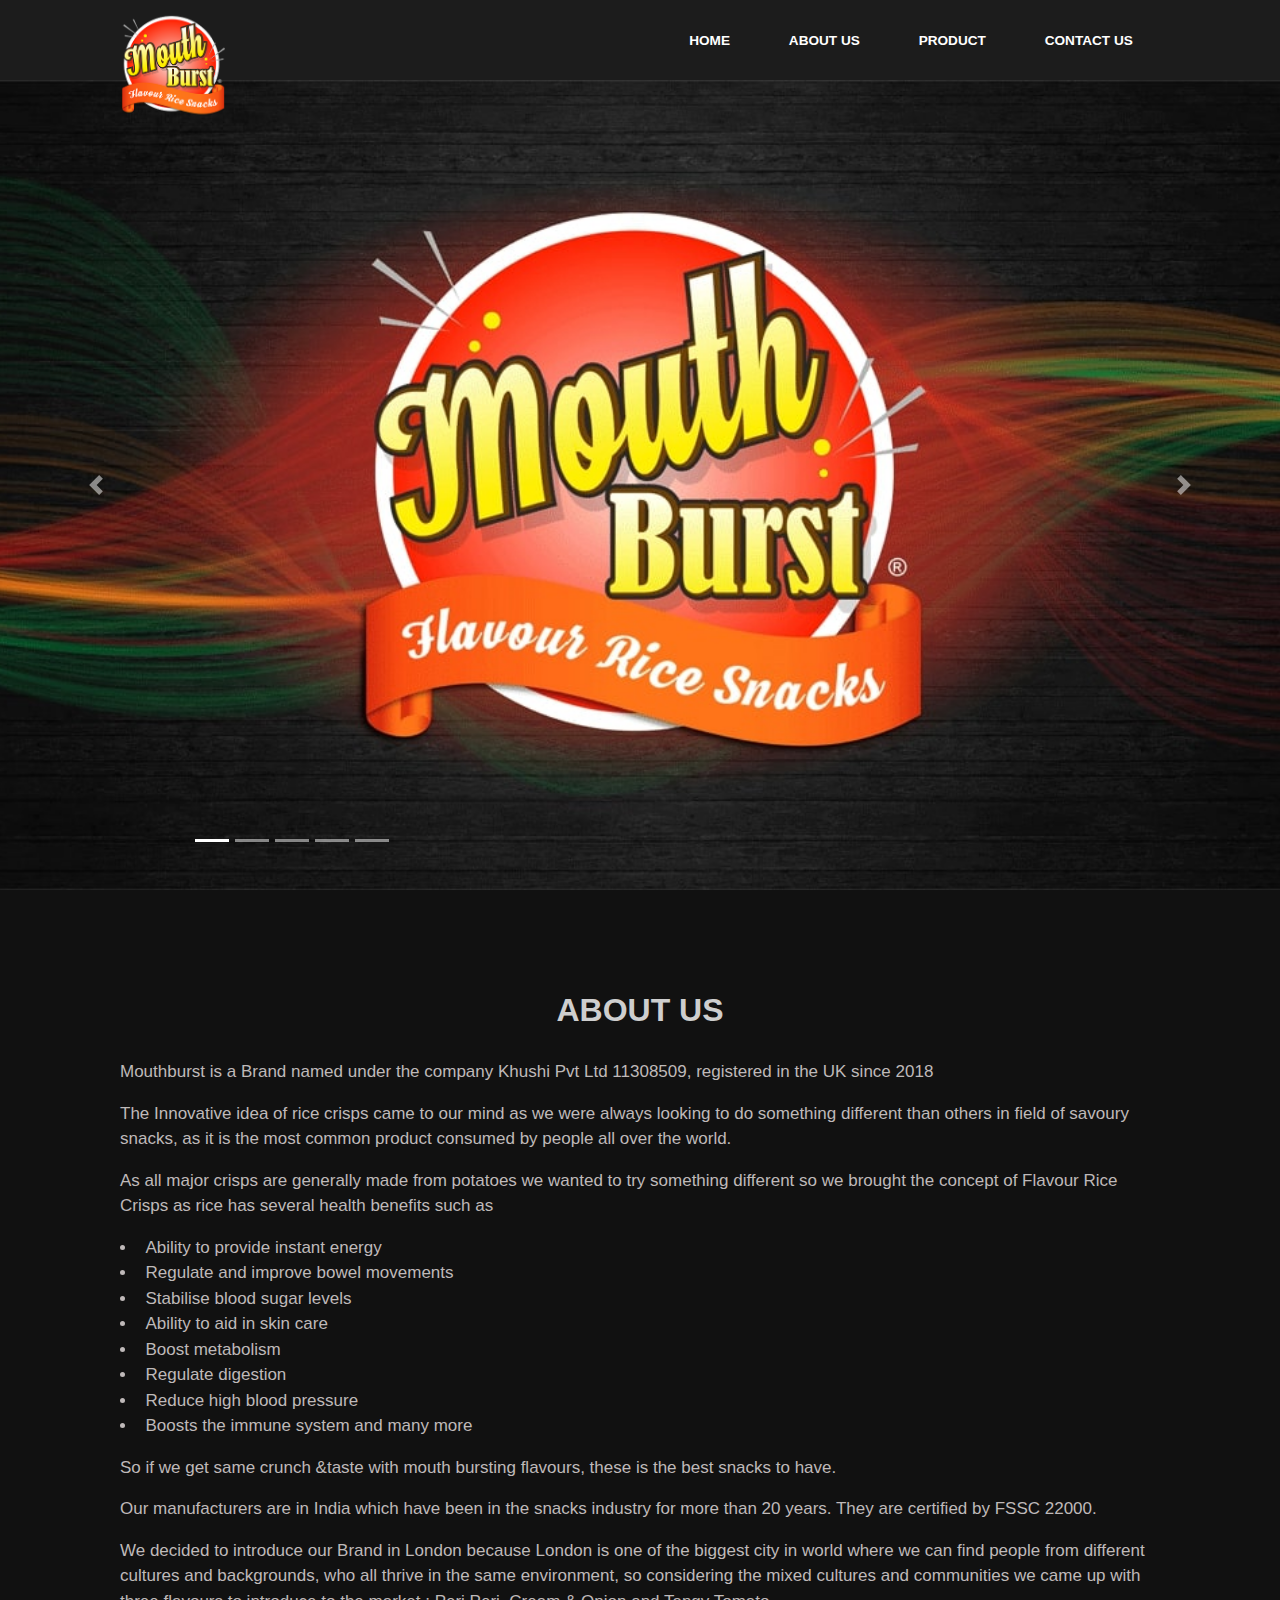
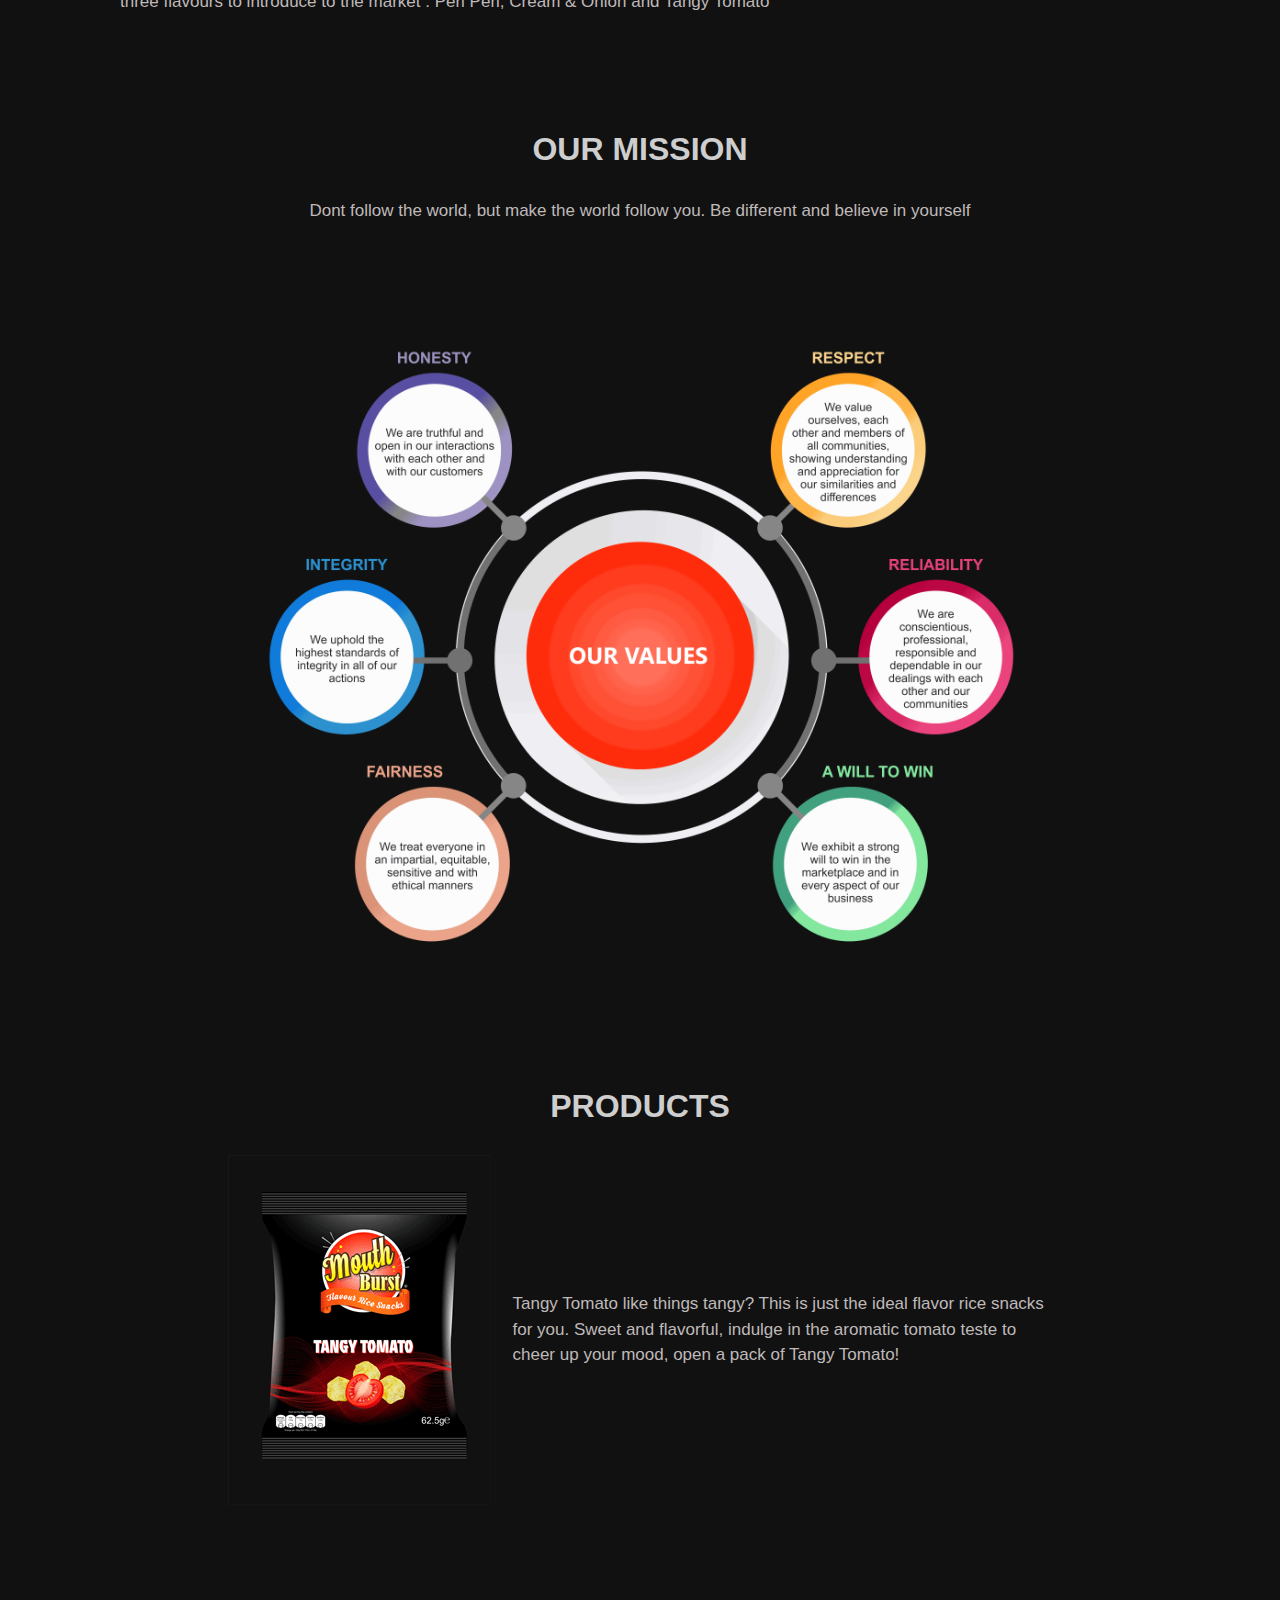
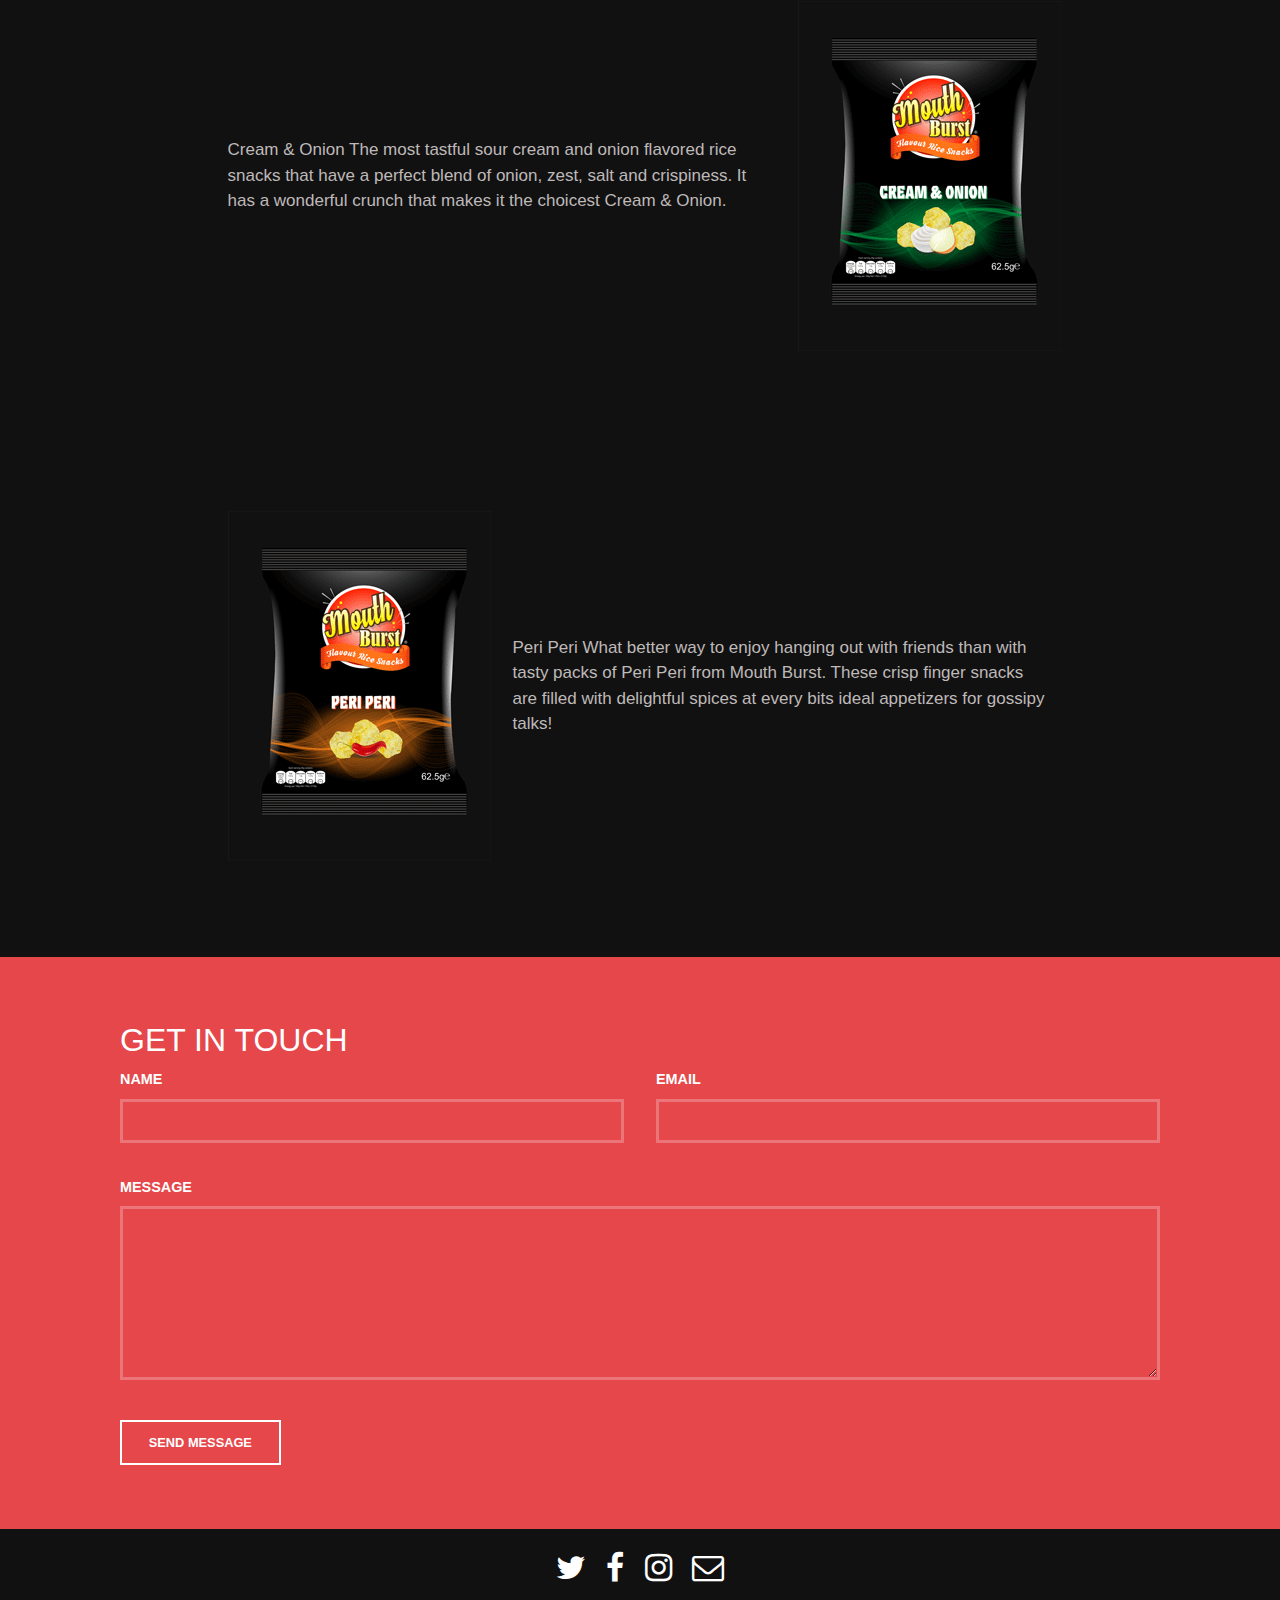
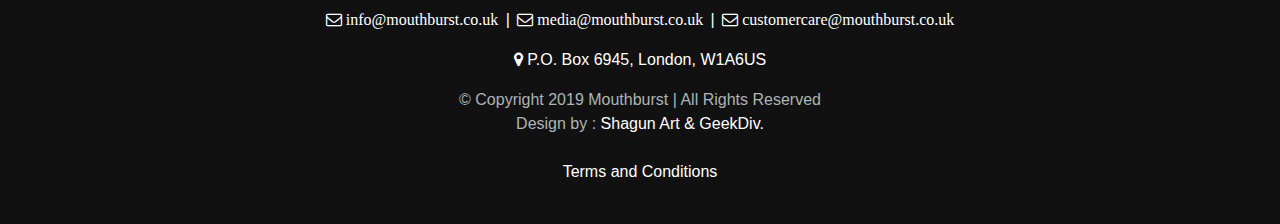
<file: index.html>
<!DOCTYPE HTML>
<!--
	@Author : Divyesh Kanzariya
	@Design By : GeekDiv
	Released for free under the Creative Commons Attribution 3.0 license
-->
<html>

<head>
	<title>Mouth Burst</title>
	<meta charset="utf-8" />
	<meta name="viewport" content="width=device-width, initial-scale=1, user-scalable=no" />
	<link rel="stylesheet" href="assets/css/main.css" />
	<link rel="stylesheet" href="https://stackpath.bootstrapcdn.com/bootstrap/4.3.1/css/bootstrap.min.css" />
	<link rel="apple-touch-icon" sizes="57x57" href="images/favicon/apple-icon-57x57.png">
	<link rel="apple-touch-icon" sizes="60x60" href="images/favicon/apple-icon-60x60.png">
	<link rel="apple-touch-icon" sizes="72x72" href="images/favicon/apple-icon-72x72.png">
	<link rel="apple-touch-icon" sizes="76x76" href="images/favicon/apple-icon-76x76.png">
	<link rel="apple-touch-icon" sizes="114x114" href="images/favicon/apple-icon-114x114.png">
	<link rel="apple-touch-icon" sizes="120x120" href="images/favicon/apple-icon-120x120.png">
	<link rel="apple-touch-icon" sizes="144x144" href="images/favicon/apple-icon-144x144.png">
	<link rel="apple-touch-icon" sizes="152x152" href="images/favicon/apple-icon-152x152.png">
	<link rel="apple-touch-icon" sizes="180x180" href="images/favicon/apple-icon-180x180.png">
	<link rel="icon" type="image/png" sizes="192x192" href="images/favicon/android-icon-192x192.png">
	<link rel="icon" type="image/png" sizes="32x32" href="images/favicon/favicon-32x32.png">
	<link rel="icon" type="image/png" sizes="96x96" href="images/favicon/favicon-96x96.png">
	<link rel="icon" type="image/png" sizes="16x16" href="images/favicon/favicon-16x16.png">
	<link rel="manifest" href="images/favicon/manifest.json">
	<meta name="msapplication-TileColor" content="#ffffff">
	<meta name="msapplication-TileImage" content="images/favicon/ms-icon-144x144.png">
	<meta name="theme-color" content="#ffffff">
	<meta name="Description"
		content="Mouthburst is a Brand named under the company Khushi Pvt Ltd, registered in the UK since 2018. The Innovative idea of rice crisps came to our mind as we were always looking to do something different than others in the field of savoury snacks, as it is the most common product consumed by people all over the world.">
	<meta name="Keywords" content="Mouthburst, Tangy Tomato,rice snacks,Peri Peri, Mouth Burst">
	<meta name="robot" content="index,follow">
	<meta name="language" content="Engilsh">
	<meta name="revisit-after" content="1 days">
	<script type="application/ld+json">
		{
			"@context": "http://schema.org",
			"@type": "FoodEstablishment",
			"name": "Mouthburst",
			"address": {
				"@type": "PostalAddress",
				"streetAddress": "P.O. Box 6945",
				"addressLocality": "London",
				"addressRegion": "London",
				"postalCode": "W1A6US"
			},
			"image": "http://mouthburst.co.uk/images/logo.png",
			"email": "info@mouthburst.co.uk",
			"url": "http://mouthburst.co.uk/",
			"geo": {
				"@type": "GeoCoordinates",
				"latitude": "51.517266",
				"longitude": "-0.139462"
			},
			"priceRange":"$"
		
		}
		</script>


</head>

<body>

	<!-- Header -->
	<header id="header">
		<div class="inner">

			<div class="logos">
				<img src="images/logo.png" alt="" />
			</div>

			<nav id="nav">
				<a href="./">Home</a>
				<a href="#aboutUs">About Us</a>
				<a href="#product">Product</a>
				<a href="#contact-us" class="dasktop-menu">Contact Us</a>
				<a href="#contactUs" class="mobile-menu">Contact Us</a>
			</nav>
		</div>
	</header>
	<a href="#menu" class="navPanelToggle"><span class="fa fa-bars"></span></a>

	<!-- Banner -->
	<div id="carouselExampleIndicators" class="carousel slide d-none d-md-block d-lg-block" data-ride="carousel">
		<ol class="carousel-indicators bg">
			<li data-target="#carouselExampleIndicators" data-slide-to="0" class="active"></li>
			<li data-target="#carouselExampleIndicators" data-slide-to="1"></li>
			<li data-target="#carouselExampleIndicators" data-slide-to="2"></li>
			<li data-target="#carouselExampleIndicators" data-slide-to="3"></li>
			<li data-target="#carouselExampleIndicators" data-slide-to="4"></li>
		</ol>
		<div class="carousel-inner" role="listbox">
			<!-- Slide One - Set the background image for this slide in the line below -->
			<div class="carousel-item slider-img-1 active">
				<div class="carousel-caption d-none d-md-block">
					<!-- <h2 class="display-4">First Slide</h2>
						 <p class="lead">This is a description for the first slide.</p> -->
				</div>
			</div>

			<!-- Slide Two - Set the background image for this slide in the line below -->
			<div class="carousel-item slider-img-2">
				<div class="carousel-caption d-none d-md-block">
					<!-- <h2 class="display-4">Second Slide</h2>
						 <p class="lead">This is a description for the second slide.</p> -->
				</div>
			</div>
			<!-- Slide Three - Set the background image for this slide in the line below -->
			<div class="carousel-item slider-img-3">
				<div class="carousel-caption d-none d-md-block">
					<!-- <h2 class="display-4">Third Slide</h2>
						 <p class="lead">This is a description for the third slide.</p> -->
				</div>
			</div>
			<!-- Slide Four - Set the background image for this slide in the line below -->
			<div class="carousel-item slider-img-4">
				<div class="carousel-caption d-none d-md-block">
					<!-- <h2 class="display-4">Third Slide</h2>
						   <p class="lead">This is a description for the third slide.</p> -->
				</div>
			</div>
			<!-- Slide Five - Set the background image for this slide in the line below -->
			<div class="carousel-item slider-img-5">
				<div class="carousel-caption d-none d-md-block">
					<!-- <h2 class="display-4">Third Slide</h2>
						   <p class="lead">This is a description for the third slide.</p> -->
				</div>
			</div>
		</div>
		<a class="carousel-control-prev" href="#carouselExampleIndicators" role="button" data-slide="prev">
			<span class="carousel-control-prev-icon" aria-hidden="true"></span>
			<span class="sr-only">Previous</span>
		</a>
		<a class="carousel-control-next" href="#carouselExampleIndicators" role="button" data-slide="next">
			<span class="carousel-control-next-icon" aria-hidden="true"></span>
			<span class="sr-only">Next</span>
		</a>
	</div>

	<div id="carouselExampleIndicatorsM" class="carousel slide d-block d-sm-none" data-ride="carousel">
		<ol class="carousel-indicators bg">
			<li data-target="#carouselExampleIndicatorsM" data-slide-to="0" class="active"></li>
			<li data-target="#carouselExampleIndicatorsM" data-slide-to="1"></li>
			<li data-target="#carouselExampleIndicatorsM" data-slide-to="2"></li>
			<li data-target="#carouselExampleIndicatorsM" data-slide-to="3"></li>
			<li data-target="#carouselExampleIndicatorsM" data-slide-to="4"></li>
		</ol>
		<div class="carousel-inner" role="listbox">
			<div class="carousel-item slider-img-m-1 active">
				<div class="carousel-caption d-none d-md-block">
				</div>
			</div>

			<div class="carousel-item slider-img-m-2">
				<div class="carousel-caption d-none d-md-block">
				</div>
			</div>
			<div class="carousel-item slider-img-m-3">
				<div class="carousel-caption d-none d-md-block">
				</div>
			</div>
			<div class="carousel-item slider-img-m-4">
				<div class="carousel-caption d-none d-md-block">
				</div>
			</div>
			<div class="carousel-item slider-img-m-5">
				<div class="carousel-caption d-none d-md-block">
				</div>
			</div>
		</div>
		<a class="carousel-control-prev" href="#carouselExampleIndicatorsM" role="button" data-slide="prev">
			<span class="carousel-control-prev-icon" aria-hidden="true"></span>
			<span class="sr-only">Previous</span>
		</a>
		<a class="carousel-control-next" href="#carouselExampleIndicatorsM" role="button" data-slide="next">
			<span class="carousel-control-next-icon" aria-hidden="true"></span>
			<span class="sr-only">Next</span>
		</a>
	</div>

	<section id="aboutUs">
		<div class="inner about pad50">
			<header>
				<div class="text-center product-lbl bot-pad">ABOUT US</div>
			</header>
			<p>Mouthburst is a Brand named under the company Khushi Pvt Ltd 11308509, registered in the UK since 2018
			</p>

			<p>The Innovative idea of rice crisps came to our mind as we were always looking to do something different
				than others in field of savoury snacks, as it is the most common product consumed by people all over the
				world.</p>

			<p>As all major crisps are generally made from potatoes we wanted to try something different so we brought
				the concept of Flavour Rice Crisps as rice has several health benefits such as </p>

			<ul class="aboutus">
				<li>Ability to provide instant energy</li>
				<li>Regulate and improve bowel movements</li>
				<li>Stabilise blood sugar levels</li>
				<li>Ability to aid in skin care</li>
				<li>Boost metabolism </li>
				<li>Regulate digestion </li>
				<li>Reduce high blood pressure</li>
				<li>Boosts the immune system and many more</li>
			</ul>

			<p>So if we get same crunch &taste with mouth bursting flavours, these is the best snacks to have.</p>
			<p>Our manufacturers are in India which have been in the snacks industry for more than 20 years. They are
				certified by FSSC 22000.</p>
			<p>We decided to introduce our Brand in London because London is one of the biggest city in world where we
				can find people from different cultures and backgrounds, who all thrive in the same environment, so
				considering the mixed cultures and communities we came up with three flavours to introduce to the market
				: Peri Peri, Cream & Onion and Tangy Tomato</p>


		</div>

		<div class="inner about pad50 pad-top20">
			<header>
				<div class="text-center product-lbl bot-pad top-pad">OUR MISSION</div>
			</header>
			<p class="text-center">Dont follow the world, but make the world follow you. Be different and believe in
				yourself </p>
		</div>

		<div class="inner about img-width-50">
			<div class="text-center">
				<img class="img-fluid" src="images/our-values.png" alt="" />
			</div>

		</div>


		<div id="product"> </div>
	</section>



	<!-- Three -->
	<section id="three">
		<div class="text-center product-lbl bot-pad">PRODUCTS</div>
		<div class="inner d-block d-sm-none">

			<article>
				<div class="content">
					<!-- <span class="icon fa-laptop"></span>
							<header>
								<h3>Tempus Feugiat</h3>
							</header>
							<p>Morbi interdum mollis sapien. Sed ac risus. Phasellus lacinia, magna lorem ullamcorper laoreet, lectus arcu.</p>
							<ul class="actions">
								<li><a href="#" class="button alt">Learn More</a></li>
							</ul> -->

					<div class="product-item text-center">
						<img src="images/mb1.png" alt="" />
					</div>
					<div class="text-center co product-name">Tangy Tomato</div>
					<p class="pad15 text-center">
						Tangy Tomato like things tangy? This is just the ideal flavor
						rice snacks for you. Sweet and flavorful, indulge in the aromatic
						tomato teste! To cheer up your mood, open a pack of Tangy Tomato!
					</p>
				</div>
			</article>
			<article>
				<div class="content">
					<div class="product-item text-center">
						<img src="images/mb2.png" alt="" />
					</div>
					<div class="text-center co product-name">Cream & Onion</div>
					<p class="pad15 text-center">
						Cream & Onion The most tastful sour cream and onion flavored rice
						snacks that have a perfect blend of onion, zest, salt and
						crispiness. It has a wonderful crunch that makes it the choicest
						Cream & Onion.
					</p>
				</div>
			</article>
			<article>
				<div class="content">
					<div class="product-item text-center">
						<img src="images/mb3.png" alt="" />
					</div>
					<div class="text-center co product-name">Peri Peri</div>
				</div>

				<p class="pad15 text-center">
					<div id="contactUs">
						Peri Peri What better way to enjoy hanging out with friends than
						with tasty packs of Peri Peri from Mouth Burst. These crisp finger
						snacks are filled with delightful spices at every bits, ideal
						appetizers for gossipy talks!
					</div>
				</p>

			</article>
		</div>

		<div>

			<!-- One -->
			<section id="one" class="pd-sec">
				<div class="container">
					<div class="row justify-content-md-center">
						<div class="col-3">
							<div class="product-item text-center">
								<img src="images/mb1.png" alt="" />
							</div>
						</div>
						<div class="col-9 col-md-6 col-sm-6 align-self-center pd-text">
							Tangy Tomato like things tangy? This is just the ideal flavor rice
							snacks for you. Sweet and flavorful, indulge in the aromatic tomato
							teste to cheer up your mood, open a pack of Tangy Tomato!
						</div>
					</div>
				</div>
			</section>

			<section id="secProduct" class="pd-sec">
				<div class="container">
					<div class="row justify-content-md-center">
						<div class="col-9 col-md-6 col-sm-6 align-self-center pd-text">
							Cream & Onion The most tastful sour cream and onion flavored rice
							snacks that have a perfect blend of onion, zest, salt and
							crispiness. It has a wonderful crunch that makes it the choicest
							Cream & Onion.
						</div>
						<div class="col-3">
							<div class="product-item text-center">
								<img src="images/mb2.png" alt="" />
							</div>
						</div>
					</div>
				</div>
			</section>

			<section id="thirdProduct" class="pd-sec">
				<div class="container">
					<div class="row justify-content-md-center">
						<div class="col-3">
							<div class="product-item text-center">
								<img src="images/mb3.png" alt="" />
							</div>
						</div>
						<div class="col-9 col-md-6 col-sm-6 align-self-center pd-text">
							Peri Peri What better way to enjoy hanging out with friends than
							with tasty packs of Peri Peri from Mouth Burst. These crisp finger
							snacks are filled with delightful spices at every bits ideal
							appetizers for gossipy talks!
						</div>
					</div>
				</div>
				<div id="contact-us"></div>

			</section>
		</div>





	</section>

	<!-- Footer -->
	<section id="footer">
		<div class="inner">
			<header>
				<h2>Get in Touch</h2>
			</header>
			<form method="post" action="https://formspree.io/info@mouthburst.co.uk">
				<div class="field half first">
					<label for="name">Name</label>
					<input type="text" name="name" id="name" />
				</div>
				<div class="field half">
					<label for="email">Email</label>
					<input type="text" name="email" id="email" />
				</div>
				<div class="field">
					<label for="message">Message</label>
					<textarea name="message" id="message" rows="6"></textarea>
				</div>
				<ul class="actions">
					<li><input type="submit" value="Send Message" class="alt" /></li>
				</ul>
			</form>
			<!-- <div class="copyright">
						&copy; GeekDiv Design by : <a href="">GeekDiv</a>. Images by <a href="">Shagun Art</a>
					</div> -->
		</div>
	</section>

	<footer id="footer-item" class="text-center">
		<div class="container">
			<ul class="icons">
				<li class="mrg-top"><a class="icon fa-twitter icon-color-white"
						href="https://twitter.com/mouthburst"><span class="label">Twitter</span></a></li>
				<li class="mrg-top"><a class="icon fa-facebook icon-color-white"
						href="https://www.facebook.com/mouthburst.co.uk/"><span class="label">Facebook</span></a></li>
				<li class="mrg-top"><a class="icon fa-instagram icon-color-white"
						href="https://www.instagram.com/mouthburst.co.uk/"><span class="label">Instagram</span></a></li>
				<li class="mrg-top"><a class="icon fa-envelope-o icon-color-white"
						href="mailto:info@ mouthburst.co.uk"><span class="label">Email</span></a></li>
			</ul>
		</div>

		<p>
			<a href="mailto:info@mouthburst.co.uk" class="icon-color-white">
				<i class="fa fa-envelope-o"> info@mouthburst.co.uk</i>
			</a>
			<span class="pad-top-bot">|</span>
			<a href="mailto:media@mouthburst.co.uk" class="icon-color-white">
				<i class="fa fa-envelope-o"> media@mouthburst.co.uk</i>
			</a>
			<span class="pad-top-bot">|</span>
			<a href="mailto:customercare@mouthburst.co.uk" class="icon-color-white">
				<i class="fa fa-envelope-o"> customercare@mouthburst.co.uk</i>
			</a>

			<div class="text-center">
				<a class="icon-color-white ">
					<i class="fa fa-map-marker"></i> P.O. Box 6945, London, W1A6US
				</a>
			</div>


		</p>

		<p>
			<span class="copyright">
				&copy; Copyright 2019 Mouthburst | All Rights Reserved
				<span class=" d-none d-md-block d-lg-block">
					Design by :
					<a href="mailto:nakum.4m@gmail.com" class="icon-color-white">
						Shagun Art & GeekDiv.
					</a>
				</span>
				<br />
				<a class="icon-color-white" href="./term-and-condition">
					Terms and Conditions
				</a>

			</span>
			<div class="hideDiv">
				&copy;
			</div>
	</footer>


	<!-- Scripts -->
	<script src="assets/js/jquery.min.js"></script>
	<script src="https://stackpath.bootstrapcdn.com/bootstrap/4.3.1/js/bootstrap.bundle.min.js"></script>
	<script src="assets/js/skel.min.js"></script>
	<script src="assets/js/util.js"></script>
	<script src="assets/js/main.js"></script>

</body>

</html>
</file>
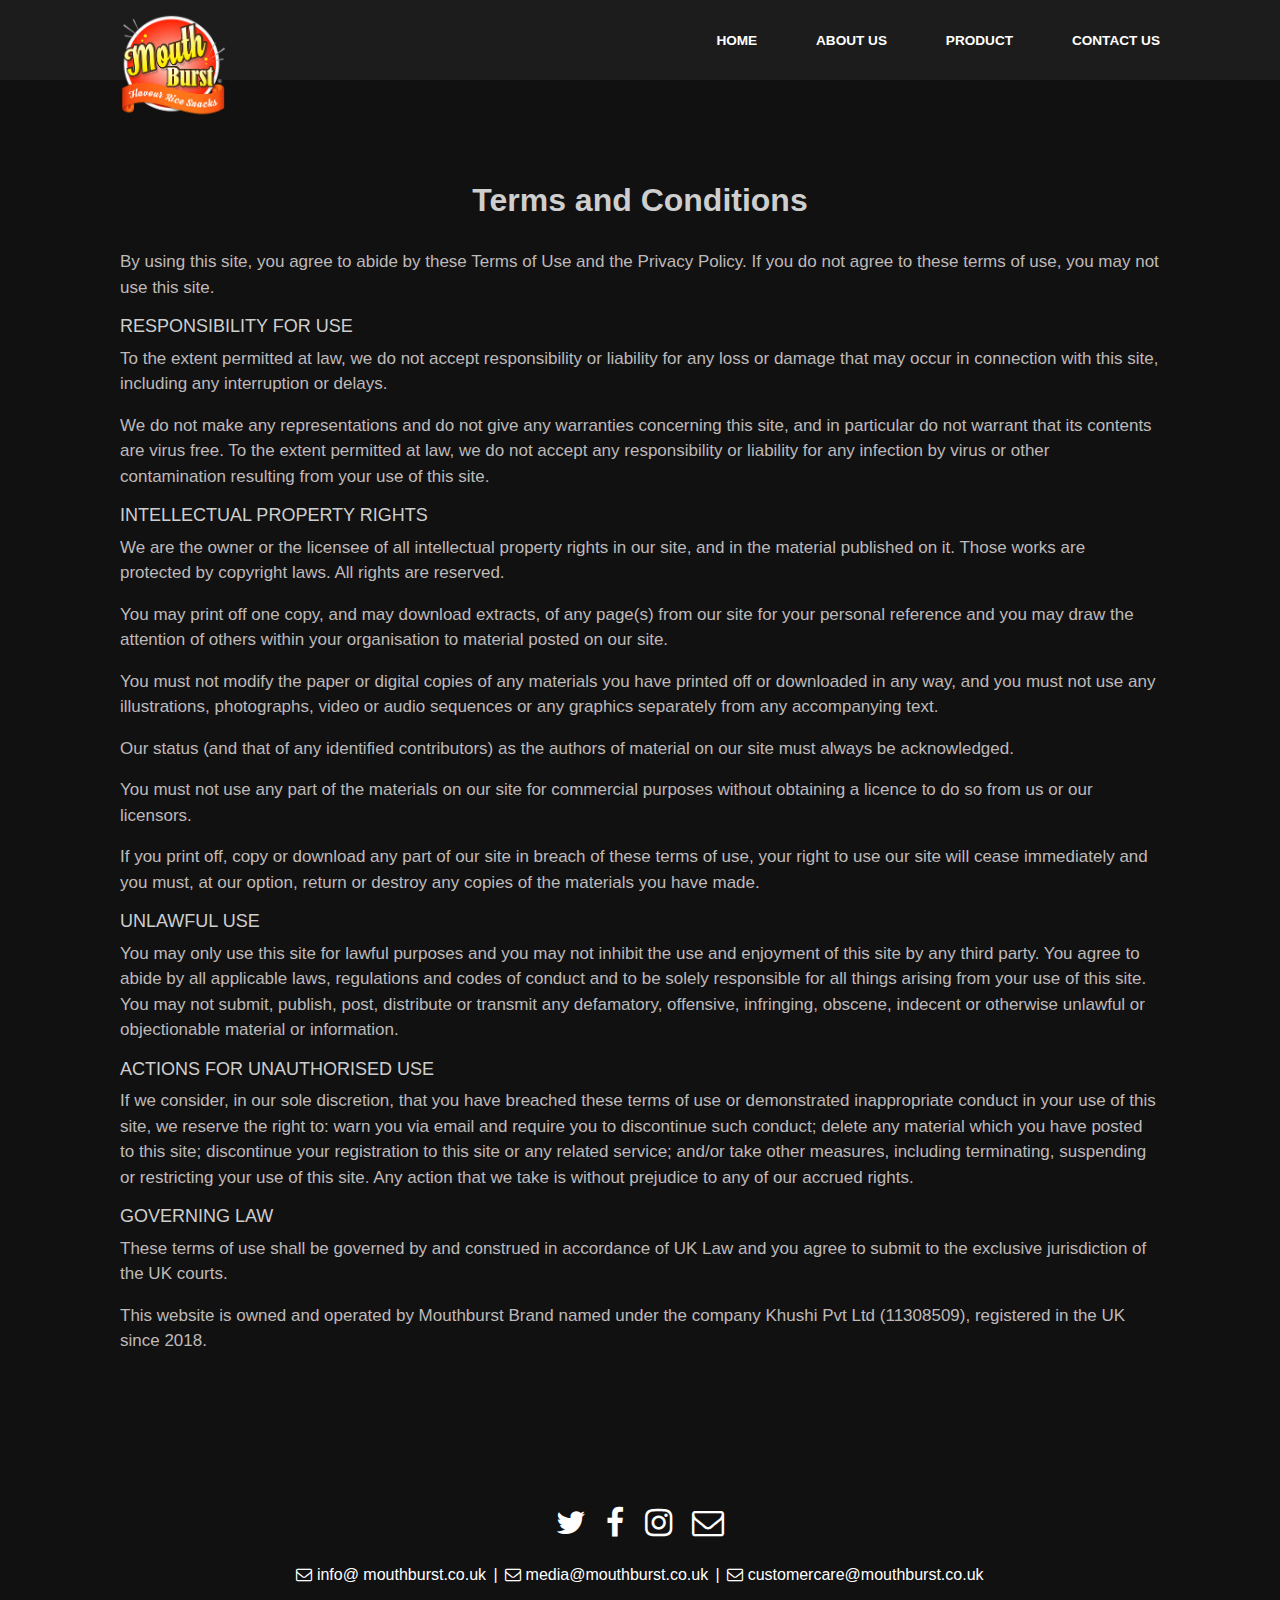
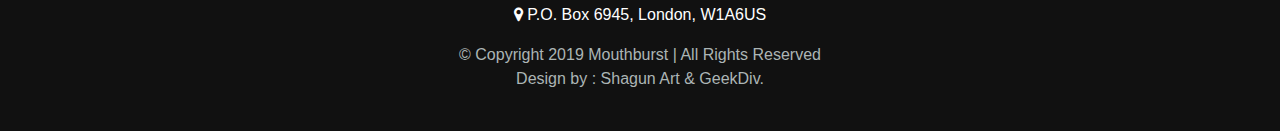
<file: term-and-condition/index.html>
<!DOCTYPE HTML>
<!--
	@Author : Divyesh Kanzariya
	@Design By : GeekDiv
	Released for free under the Creative Commons Attribution 3.0 license
-->
<html>

<head>
	<title>Mouth Burst</title>
	<meta charset="utf-8" />
	<meta name="viewport" content="width=device-width, initial-scale=1, user-scalable=no" />
	<link rel="stylesheet" href="../assets/css/main.css" />
	<link rel="stylesheet" href="https://stackpath.bootstrapcdn.com/bootstrap/4.3.1/css/bootstrap.min.css" />

</head>

<body>

	<!-- Header -->
	<header id="header">
		<div class="inner">

			<div class="logos">
				<img src="../images/logo.png" alt="" />
			</div>

			<nav id="nav">
				<a href="../">Home</a>
				<a href="../#aboutUs">About Us</a>
				<a href="../#product">Product</a>
				<a href="../#contactUs">Contact Us</a>
			</nav>
		</div>
	</header>
	<a href="#menu" class="navPanelToggle"><span class="fa fa-bars"></span></a>



	<section id="aboutUs">
		<div class="inner about pad50">
			<header>
				<div class="text-center product-lbl bot-pad">Terms and Conditions</div>
			</header>

			<p>By using this site, you agree to abide by these Terms of Use and the Privacy Policy. If you do not agree
				to these terms of use, you may not use this site.</p>

			<h4>RESPONSIBILITY FOR USE</h4>

			<p>To the extent permitted at law, we do not accept responsibility or liability for any loss or damage that
				may
				occur in connection with this site, including any interruption or delays.</p>

			<p>We do not make any representations and do not give any warranties concerning this site, and in particular
				do
				not warrant that its contents are virus free. To the extent permitted at law, we do not accept any
				responsibility or liability for any infection by virus or other contamination resulting from your use of
				this site.</p>



			<h4>INTELLECTUAL PROPERTY RIGHTS</h4>

			<p>We are the owner or the licensee of all intellectual property rights in our site, and in the material
				published on it. Those works are protected by copyright laws. All rights are reserved.</p>

			<p>You may print off one copy, and may download extracts, of any page(s) from our site for your personal
				reference and you may draw the attention of others within your organisation to material posted on our
				site.</p>

			<p>You must not modify the paper or digital copies of any materials you have printed off or downloaded in
				any
				way, and you must not use any illustrations, photographs, video or audio sequences or any graphics
				separately from any accompanying text.</p>

			<p>Our status (and that of any identified contributors) as the authors of material on our site must always
				be
				acknowledged.</p>

			<p>You must not use any part of the materials on our site for commercial purposes without obtaining a
				licence
				to do so from us or our licensors.</p>

			<p>If you print off, copy or download any part of our site in breach of these terms of use, your right to
				use
				our site will cease immediately and you must, at our option, return or destroy any copies of the
				materials
				you have made.</p>



			<h4>UNLAWFUL USE</h4>

			<p>You may only use this site for lawful purposes and you may not inhibit the use and enjoyment of this site
				by
				any third party. You agree to abide by all applicable laws, regulations and codes of conduct and to be
				solely responsible for all things arising from your use of this site. You may not submit, publish, post,
				distribute or transmit any defamatory, offensive, infringing, obscene, indecent or otherwise unlawful or
				objectionable material or information.</p>



			<h4>ACTIONS FOR UNAUTHORISED USE</h4>

			<p>If we consider, in our sole discretion, that you have breached these terms of use or demonstrated
				inappropriate conduct in your use of this site, we reserve the right to: warn you via email and require
				you
				to discontinue such conduct; delete any material which you have posted to this site; discontinue your
				registration to this site or any related service; and/or take other measures, including terminating,
				suspending or restricting your use of this site. Any action that we take is without prejudice to any of
				our
				accrued rights.</p>



			<h4>GOVERNING LAW</h4>

			<p>These terms of use shall be governed by and construed in accordance of UK Law and you agree to submit to
				the
				exclusive jurisdiction of the UK courts.</p>

			<p>This website is owned and operated by Mouthburst Brand named under the company Khushi Pvt Ltd (11308509),
				registered in the UK since 2018.</p>
		</div>
	</section>

	<footer id="footer-item" class="text-center">
		<div class="container">
			<ul class="icons">
				<li class="mrg-top"><a class="icon fa-twitter icon-color-white"
						href="https://twitter.com/mouthburst"><span class="label">Twitter</span></a></li>
				<li class="mrg-top"><a class="icon fa-facebook icon-color-white"
						href="https://www.facebook.com/mouthburst.co.uk/"><span class="label">Facebook</span></a></li>
				<li class="mrg-top"><a class="icon fa-instagram icon-color-white"
						href="https://www.instagram.com/mouthburst.co.uk/"><span class="label">Instagram</span></a></li>
				<li class="mrg-top"><a class="icon fa-envelope-o icon-color-white"
						href="mailto:info@ mouthburst.co.uk"><span class="label">Email</span></a></li>
			</ul>
		</div>

		<p>
			<a href="mailto:info@ mouthburst.co.uk" class="icon-color-white">
				<i class="fa fa-envelope-o"></i> info@ mouthburst.co.uk
			</a>
			<span class="pad-top-bot">|</span>
			<a href="mailto:media@mouthburst.co.uk" class="icon-color-white">
				<i class="fa fa-envelope-o"></i> media@mouthburst.co.uk
			</a>
			<span class="pad-top-bot">|</span>
			<a href="mailto:customercare@mouthburst.co.uk" class="icon-color-white">
				<i class="fa fa-envelope-o"></i> customercare@mouthburst.co.uk
			</a>

			<div class="text-center">
				<a class="icon-color-white ">
					<i class="fa fa-map-marker"></i> P.O. Box 6945, London, W1A6US
				</a>
			</div>


		</p>

		<p>
			<span class="copyright">
				&copy; Copyright 2019 Mouthburst | All Rights Reserved
				<span class=" d-none d-md-block d-lg-block">
					Design by : Shagun Art & GeekDiv.
				</span>
			</span>
			<div class="hideDiv">
				&copy;
			</div>
	</footer>


	<!-- Scripts -->
	<script src="../assets/js/jquery.min.js"></script>
	<script src="https://stackpath.bootstrapcdn.com/bootstrap/4.3.1/js/bootstrap.bundle.min.js"></script>
	<script src="../assets/js/skel.min.js"></script>
	<script src="../assets/js/util.js"></script>
	<script src="../assets/js/main.js"></script>

</body>

</html>
</file>
<file: assets/css/main.css>
@import url(font-awesome.min.css);
@import url("https://fonts.googleapis.com/css?family=Lato:300,400,700|Pacifico");

/*
	@Author : Divyesh Kanzariya
	@Design By : GeekDiv
	Released for free under the Creative Commons Attribution 3.0 license
*/

/* Reset */

html,
body,
div,
span,
applet,
object,
iframe,
h1,
h2,
h3,
h4,
h5,
h6,
p,
blockquote,
pre,
a,
abbr,
acronym,
address,
big,
cite,
code,
del,
dfn,
em,
img,
ins,
kbd,
q,
s,
samp,
small,
strike,
strong,
sub,
sup,
tt,
var,
b,
u,
i,
center,
dl,
dt,
dd,
ol,
ul,
li,
fieldset,
form,
label,
legend,
table,
caption,
tbody,
tfoot,
thead,
tr,
th,
td,
article,
aside,
canvas,
details,
embed,
figure,
figcaption,
footer,
header,
hgroup,
menu,
nav,
output,
ruby,
section,
summary,
time,
mark,
audio,
video {
	margin: 0;
	padding: 0;
	border: 0;
	font-size: 100%;
	font: inherit;
	vertical-align: baseline;
}
article,
aside,
details,
figcaption,
figure,
footer,
header,
hgroup,
menu,
nav,
section {
	display: block;
}
body {
	line-height: 1;
}
ol,
ul {
	list-style: none;
}
blockquote,
q {
	quotes: none;
}
blockquote:before,
blockquote:after,
q:before,
q:after {
	content: '';
	content: none;
}
table {
	border-collapse: collapse;
	border-spacing: 0;
}
body {
	-webkit-text-size-adjust: none;
}
/* Box Model */

*,
*:before,
*:after {
	-moz-box-sizing: border-box;
	-webkit-box-sizing: border-box;
	box-sizing: border-box;
}
/* Containers */

.container {
	margin-left: auto;
	margin-right: auto;
}
.container.\31 25\25 {
	width: 100%;
	max-width: 100em;
	min-width: 80em;
}
.container.\37 5\25 {
	width: 60em;
}
.container.\35 0\25 {
	width: 40em;
}
.container.\32 5\25 {
	width: 20em;
}
.container {
	width: 80em;
}
@media screen and (max-width: 1680px) {
	.container.\31 25\25 {
		width: 100%;
		max-width: 100em;
		min-width: 80em;
	}
	.container.\37 5\25 {
		width: 60em;
	}
	.container.\35 0\25 {
		width: 40em;
	}
	.container.\32 5\25 {
		width: 20em;
	}
	.container {
		width: 80em;
	}
}
@media screen and (max-width: 1280px) {
	.container.\31 25\25 {
		width: 100%;
		max-width: 81.25em;
		min-width: 65em;
	}
	.container.\37 5\25 {
		width: 48.75em;
	}
	.container.\35 0\25 {
		width: 32.5em;
	}
	.container.\32 5\25 {
		width: 16.25em;
	}
	.container {
		width: 65em;
	}
}
@media screen and (max-width: 980px) {
	.container.\31 25\25 {
		width: 100%;
		max-width: 112.5%;
		min-width: 90%;
	}
	.container.\37 5\25 {
		width: 67.5%;
	}
	.container.\35 0\25 {
		width: 45%;
	}
	.container.\32 5\25 {
		width: 22.5%;
	}
	.container {
		width: 90%;
	}
}
@media screen and (max-width: 736px) {
	.container.\31 25\25 {
		width: 100%;
		max-width: 112.5%;
		min-width: 90%;
	}
	.container.\37 5\25 {
		width: 67.5%;
	}
	.container.\35 0\25 {
		width: 45%;
	}
	.container.\32 5\25 {
		width: 22.5%;
	}
	.container {
		width: 90% !important;
	}
}
@media screen and (max-width: 480px) {
	.container.\31 25\25 {
		width: 100%;
		max-width: 112.5%;
		min-width: 90%;
	}
	.container.\37 5\25 {
		width: 67.5%;
	}
	.container.\35 0\25 {
		width: 45%;
	}
	.container.\32 5\25 {
		width: 22.5%;
	}
	.container {
		width: 90% !important;
	}
}
/* Grid */

.row {
	border-bottom: solid 1px transparent;
	-moz-box-sizing: border-box;
	-webkit-box-sizing: border-box;
	box-sizing: border-box;
}
.row > * {
	float: left;
	-moz-box-sizing: border-box;
	-webkit-box-sizing: border-box;
	box-sizing: border-box;
}
.row:after,
.row:before {
	content: '';
	display: block;
	clear: both;
	height: 0;
}
.row.uniform > * >:first-child {
	margin-top: 0;
}
.row.uniform > * >:last-child {
	margin-bottom: 0;
}
.row.\30 \25 > * {
	padding: 0 0 0 0em;
}
.row.\30 \25 {
	margin: 0 0 -1px 0em;
}
.row.uniform.\30 \25 > * {
	padding: 0em 0 0 0em;
}
.row.uniform.\30 \25 {
	margin: 0em 0 -1px 0em;
}
.row > * {
	padding: 0 0 0 2em;
}
.row {
	margin: 0 0 -1px -2em;
}
.row.uniform > * {
	padding: 2em 0 0 2em;
}
.row.uniform {
	margin: -2em 0 -1px -2em;
}
.row.\32 00\25 > * {
	padding: 0 0 0 4em;
}
.row.\32 00\25 {
	margin: 0 0 -1px -4em;
}
.row.uniform.\32 00\25 > * {
	padding: 4em 0 0 4em;
}
.row.uniform.\32 00\25 {
	margin: -4em 0 -1px -4em;
}
.row.\31 50\25 > * {
	padding: 0 0 0 3em;
}
.row.\31 50\25 {
	margin: 0 0 -1px -3em;
}
.row.uniform.\31 50\25 > * {
	padding: 3em 0 0 3em;
}
.row.uniform.\31 50\25 {
	margin: -3em 0 -1px -3em;
}
.row.\35 0\25 > * {
	padding: 0 0 0 1em;
}
.row.\35 0\25 {
	margin: 0 0 -1px -1em;
}
.row.uniform.\35 0\25 > * {
	padding: 1em 0 0 1em;
}
.row.uniform.\35 0\25 {
	margin: -1em 0 -1px -1em;
}
.row.\32 5\25 > * {
	padding: 0 0 0 0.5em;
}
.row.\32 5\25 {
	margin: 0 0 -1px -0.5em;
}
.row.uniform.\32 5\25 > * {
	padding: 0.5em 0 0 0.5em;
}
.row.uniform.\32 5\25 {
	margin: -0.5em 0 -1px -0.5em;
}
.\31 2u,
.\31 2u\24 {
	width: 100%;
	clear: none;
	margin-left: 0;
}
.\31 1u,
.\31 1u\24 {
	width: 91.6666666667%;
	clear: none;
	margin-left: 0;
}
.\31 0u,
.\31 0u\24 {
	width: 83.3333333333%;
	clear: none;
	margin-left: 0;
}
.\39 u,
.\39 u\24 {
	width: 75%;
	clear: none;
	margin-left: 0;
}
.\38 u,
.\38 u\24 {
	width: 66.6666666667%;
	clear: none;
	margin-left: 0;
}
.\37 u,
.\37 u\24 {
	width: 58.3333333333%;
	clear: none;
	margin-left: 0;
}
.\36 u,
.\36 u\24 {
	width: 50%;
	clear: none;
	margin-left: 0;
}
.\35 u,
.\35 u\24 {
	width: 41.6666666667%;
	clear: none;
	margin-left: 0;
}
.\34 u,
.\34 u\24 {
	width: 33.3333333333%;
	clear: none;
	margin-left: 0;
}
.\33 u,
.\33 u\24 {
	width: 25%;
	clear: none;
	margin-left: 0;
}
.\32 u,
.\32 u\24 {
	width: 16.6666666667%;
	clear: none;
	margin-left: 0;
}
.\31 u,
.\31 u\24 {
	width: 8.3333333333%;
	clear: none;
	margin-left: 0;
}
.\31 2u\24 + *,
.\31 1u\24 + *,
.\31 0u\24 + *,
.\39 u\24 + *,
.\38 u\24 + *,
.\37 u\24 + *,
.\36 u\24 + *,
.\35 u\24 + *,
.\34 u\24 + *,
.\33 u\24 + *,
.\32 u\24 + *,
.\31 u\24 + * {
	clear: left;
}
.\-11u {
	margin-left: 91.66667%;
}
.\-10u {
	margin-left: 83.33333%;
}
.\-9u {
	margin-left: 75%;
}
.\-8u {
	margin-left: 66.66667%;
}
.\-7u {
	margin-left: 58.33333%;
}
.\-6u {
	margin-left: 50%;
}
.\-5u {
	margin-left: 41.66667%;
}
.\-4u {
	margin-left: 33.33333%;
}
.\-3u {
	margin-left: 25%;
}
.\-2u {
	margin-left: 16.66667%;
}
.\-1u {
	margin-left: 8.33333%;
}
@media screen and (max-width: 1680px) {
	.row > * {
		padding: 0 0 0 2em;
	}
	.row {
		margin: 0 0 -1px -2em;
	}
	.row.uniform > * {
		padding: 2em 0 0 2em;
	}
	.row.uniform {
		margin: -2em 0 -1px -2em;
	}
	.row.\32 00\25 > * {
		padding: 0 0 0 4em;
	}
	.row.\32 00\25 {
		margin: 0 0 -1px -4em;
	}
	.row.uniform.\32 00\25 > * {
		padding: 4em 0 0 4em;
	}
	.row.uniform.\32 00\25 {
		margin: -4em 0 -1px -4em;
	}
	.row.\31 50\25 > * {
		padding: 0 0 0 3em;
	}
	.row.\31 50\25 {
		margin: 0 0 -1px -3em;
	}
	.row.uniform.\31 50\25 > * {
		padding: 3em 0 0 3em;
	}
	.row.uniform.\31 50\25 {
		margin: -3em 0 -1px -3em;
	}
	.row.\35 0\25 > * {
		padding: 0 0 0 1em;
	}
	.row.\35 0\25 {
		margin: 0 0 -1px -1em;
	}
	.row.uniform.\35 0\25 > * {
		padding: 1em 0 0 1em;
	}
	.row.uniform.\35 0\25 {
		margin: -1em 0 -1px -1em;
	}
	.row.\32 5\25 > * {
		padding: 0 0 0 0.5em;
	}
	.row.\32 5\25 {
		margin: 0 0 -1px -0.5em;
	}
	.row.uniform.\32 5\25 > * {
		padding: 0.5em 0 0 0.5em;
	}
	.row.uniform.\32 5\25 {
		margin: -0.5em 0 -1px -0.5em;
	}
	.\31 2u\28xlarge\29,
	.\31 2u\24\28xlarge\29 {
		width: 100%;
		clear: none;
		margin-left: 0;
	}
	.\31 1u\28xlarge\29,
	.\31 1u\24\28xlarge\29 {
		width: 91.6666666667%;
		clear: none;
		margin-left: 0;
	}
	.\31 0u\28xlarge\29,
	.\31 0u\24\28xlarge\29 {
		width: 83.3333333333%;
		clear: none;
		margin-left: 0;
	}
	.\39 u\28xlarge\29,
	.\39 u\24\28xlarge\29 {
		width: 75%;
		clear: none;
		margin-left: 0;
	}
	.\38 u\28xlarge\29,
	.\38 u\24\28xlarge\29 {
		width: 66.6666666667%;
		clear: none;
		margin-left: 0;
	}
	.\37 u\28xlarge\29,
	.\37 u\24\28xlarge\29 {
		width: 58.3333333333%;
		clear: none;
		margin-left: 0;
	}
	.\36 u\28xlarge\29,
	.\36 u\24\28xlarge\29 {
		width: 50%;
		clear: none;
		margin-left: 0;
	}
	.\35 u\28xlarge\29,
	.\35 u\24\28xlarge\29 {
		width: 41.6666666667%;
		clear: none;
		margin-left: 0;
	}
	.\34 u\28xlarge\29,
	.\34 u\24\28xlarge\29 {
		width: 33.3333333333%;
		clear: none;
		margin-left: 0;
	}
	.\33 u\28xlarge\29,
	.\33 u\24\28xlarge\29 {
		width: 25%;
		clear: none;
		margin-left: 0;
	}
	.\32 u\28xlarge\29,
	.\32 u\24\28xlarge\29 {
		width: 16.6666666667%;
		clear: none;
		margin-left: 0;
	}
	.\31 u\28xlarge\29,
	.\31 u\24\28xlarge\29 {
		width: 8.3333333333%;
		clear: none;
		margin-left: 0;
	}
	.\31 2u\24\28xlarge\29 + *,
	.\31 1u\24\28xlarge\29 + *,
	.\31 0u\24\28xlarge\29 + *,
	.\39 u\24\28xlarge\29 + *,
	.\38 u\24\28xlarge\29 + *,
	.\37 u\24\28xlarge\29 + *,
	.\36 u\24\28xlarge\29 + *,
	.\35 u\24\28xlarge\29 + *,
	.\34 u\24\28xlarge\29 + *,
	.\33 u\24\28xlarge\29 + *,
	.\32 u\24\28xlarge\29 + *,
	.\31 u\24\28xlarge\29 + * {
		clear: left;
	}
	.\-11u\28xlarge\29 {
		margin-left: 91.66667%;
	}
	.\-10u\28xlarge\29 {
		margin-left: 83.33333%;
	}
	.\-9u\28xlarge\29 {
		margin-left: 75%;
	}
	.\-8u\28xlarge\29 {
		margin-left: 66.66667%;
	}
	.\-7u\28xlarge\29 {
		margin-left: 58.33333%;
	}
	.\-6u\28xlarge\29 {
		margin-left: 50%;
	}
	.\-5u\28xlarge\29 {
		margin-left: 41.66667%;
	}
	.\-4u\28xlarge\29 {
		margin-left: 33.33333%;
	}
	.\-3u\28xlarge\29 {
		margin-left: 25%;
	}
	.\-2u\28xlarge\29 {
		margin-left: 16.66667%;
	}
	.\-1u\28xlarge\29 {
		margin-left: 8.33333%;
	}
}
@media screen and (max-width: 1280px) {
	.row > * {
		padding: 0 0 0 1.5em;
	}
	.row {
		margin: 0 0 -1px -1.5em;
	}
	.row.uniform > * {
		padding: 1.5em 0 0 1.5em;
	}
	.row.uniform {
		margin: -1.5em 0 -1px -1.5em;
	}
	.row.\32 00\25 > * {
		padding: 0 0 0 3em;
	}
	.row.\32 00\25 {
		margin: 0 0 -1px -3em;
	}
	.row.uniform.\32 00\25 > * {
		padding: 3em 0 0 3em;
	}
	.row.uniform.\32 00\25 {
		margin: -3em 0 -1px -3em;
	}
	.row.\31 50\25 > * {
		padding: 0 0 0 2.25em;
	}
	.row.\31 50\25 {
		margin: 0 0 -1px -2.25em;
	}
	.row.uniform.\31 50\25 > * {
		padding: 2.25em 0 0 2.25em;
	}
	.row.uniform.\31 50\25 {
		margin: -2.25em 0 -1px -2.25em;
	}
	.row.\35 0\25 > * {
		padding: 0 0 0 0.75em;
	}
	.row.\35 0\25 {
		margin: 0 0 -1px -0.75em;
	}
	.row.uniform.\35 0\25 > * {
		padding: 0.75em 0 0 0.75em;
	}
	.row.uniform.\35 0\25 {
		margin: -0.75em 0 -1px -0.75em;
	}
	.row.\32 5\25 > * {
		padding: 0 0 0 0.375em;
	}
	.row.\32 5\25 {
		margin: 0 0 -1px -0.375em;
	}
	.row.uniform.\32 5\25 > * {
		padding: 0.375em 0 0 0.375em;
	}
	.row.uniform.\32 5\25 {
		margin: -0.375em 0 -1px -0.375em;
	}
	.\31 2u\28large\29,
	.\31 2u\24\28large\29 {
		width: 100%;
		clear: none;
		margin-left: 0;
	}
	.\31 1u\28large\29,
	.\31 1u\24\28large\29 {
		width: 91.6666666667%;
		clear: none;
		margin-left: 0;
	}
	.\31 0u\28large\29,
	.\31 0u\24\28large\29 {
		width: 83.3333333333%;
		clear: none;
		margin-left: 0;
	}
	.\39 u\28large\29,
	.\39 u\24\28large\29 {
		width: 75%;
		clear: none;
		margin-left: 0;
	}
	.\38 u\28large\29,
	.\38 u\24\28large\29 {
		width: 66.6666666667%;
		clear: none;
		margin-left: 0;
	}
	.\37 u\28large\29,
	.\37 u\24\28large\29 {
		width: 58.3333333333%;
		clear: none;
		margin-left: 0;
	}
	.\36 u\28large\29,
	.\36 u\24\28large\29 {
		width: 50%;
		clear: none;
		margin-left: 0;
	}
	.\35 u\28large\29,
	.\35 u\24\28large\29 {
		width: 41.6666666667%;
		clear: none;
		margin-left: 0;
	}
	.\34 u\28large\29,
	.\34 u\24\28large\29 {
		width: 33.3333333333%;
		clear: none;
		margin-left: 0;
	}
	.\33 u\28large\29,
	.\33 u\24\28large\29 {
		width: 25%;
		clear: none;
		margin-left: 0;
	}
	.\32 u\28large\29,
	.\32 u\24\28large\29 {
		width: 16.6666666667%;
		clear: none;
		margin-left: 0;
	}
	.\31 u\28large\29,
	.\31 u\24\28large\29 {
		width: 8.3333333333%;
		clear: none;
		margin-left: 0;
	}
	.\31 2u\24\28large\29 + *,
	.\31 1u\24\28large\29 + *,
	.\31 0u\24\28large\29 + *,
	.\39 u\24\28large\29 + *,
	.\38 u\24\28large\29 + *,
	.\37 u\24\28large\29 + *,
	.\36 u\24\28large\29 + *,
	.\35 u\24\28large\29 + *,
	.\34 u\24\28large\29 + *,
	.\33 u\24\28large\29 + *,
	.\32 u\24\28large\29 + *,
	.\31 u\24\28large\29 + * {
		clear: left;
	}
	.\-11u\28large\29 {
		margin-left: 91.66667%;
	}
	.\-10u\28large\29 {
		margin-left: 83.33333%;
	}
	.\-9u\28large\29 {
		margin-left: 75%;
	}
	.\-8u\28large\29 {
		margin-left: 66.66667%;
	}
	.\-7u\28large\29 {
		margin-left: 58.33333%;
	}
	.\-6u\28large\29 {
		margin-left: 50%;
	}
	.\-5u\28large\29 {
		margin-left: 41.66667%;
	}
	.\-4u\28large\29 {
		margin-left: 33.33333%;
	}
	.\-3u\28large\29 {
		margin-left: 25%;
	}
	.\-2u\28large\29 {
		margin-left: 16.66667%;
	}
	.\-1u\28large\29 {
		margin-left: 8.33333%;
	}
}
@media screen and (max-width: 980px) {
	.row > * {
		padding: 0 0 0 1.5em;
	}
	.row {
		margin: 0 0 -1px -1.5em;
	}
	.row.uniform > * {
		padding: 1.5em 0 0 1.5em;
	}
	.row.uniform {
		margin: -1.5em 0 -1px -1.5em;
	}
	.row.\32 00\25 > * {
		padding: 0 0 0 3em;
	}
	.row.\32 00\25 {
		margin: 0 0 -1px -3em;
	}
	.row.uniform.\32 00\25 > * {
		padding: 3em 0 0 3em;
	}
	.row.uniform.\32 00\25 {
		margin: -3em 0 -1px -3em;
	}
	.row.\31 50\25 > * {
		padding: 0 0 0 2.25em;
	}
	.row.\31 50\25 {
		margin: 0 0 -1px -2.25em;
	}
	.row.uniform.\31 50\25 > * {
		padding: 2.25em 0 0 2.25em;
	}
	.row.uniform.\31 50\25 {
		margin: -2.25em 0 -1px -2.25em;
	}
	.row.\35 0\25 > * {
		padding: 0 0 0 0.75em;
	}
	.row.\35 0\25 {
		margin: 0 0 -1px -0.75em;
	}
	.row.uniform.\35 0\25 > * {
		padding: 0.75em 0 0 0.75em;
	}
	.row.uniform.\35 0\25 {
		margin: -0.75em 0 -1px -0.75em;
	}
	.row.\32 5\25 > * {
		padding: 0 0 0 0.375em;
	}
	.row.\32 5\25 {
		margin: 0 0 -1px -0.375em;
	}
	.row.uniform.\32 5\25 > * {
		padding: 0.375em 0 0 0.375em;
	}
	.row.uniform.\32 5\25 {
		margin: -0.375em 0 -1px -0.375em;
	}
	.\31 2u\28medium\29,
	.\31 2u\24\28medium\29 {
		width: 100%;
		clear: none;
		margin-left: 0;
	}
	.\31 1u\28medium\29,
	.\31 1u\24\28medium\29 {
		width: 91.6666666667%;
		clear: none;
		margin-left: 0;
	}
	.\31 0u\28medium\29,
	.\31 0u\24\28medium\29 {
		width: 83.3333333333%;
		clear: none;
		margin-left: 0;
	}
	.\39 u\28medium\29,
	.\39 u\24\28medium\29 {
		width: 75%;
		clear: none;
		margin-left: 0;
	}
	.\38 u\28medium\29,
	.\38 u\24\28medium\29 {
		width: 66.6666666667%;
		clear: none;
		margin-left: 0;
	}
	.\37 u\28medium\29,
	.\37 u\24\28medium\29 {
		width: 58.3333333333%;
		clear: none;
		margin-left: 0;
	}
	.\36 u\28medium\29,
	.\36 u\24\28medium\29 {
		width: 50%;
		clear: none;
		margin-left: 0;
	}
	.\35 u\28medium\29,
	.\35 u\24\28medium\29 {
		width: 41.6666666667%;
		clear: none;
		margin-left: 0;
	}
	.\34 u\28medium\29,
	.\34 u\24\28medium\29 {
		width: 33.3333333333%;
		clear: none;
		margin-left: 0;
	}
	.\33 u\28medium\29,
	.\33 u\24\28medium\29 {
		width: 25%;
		clear: none;
		margin-left: 0;
	}
	.\32 u\28medium\29,
	.\32 u\24\28medium\29 {
		width: 16.6666666667%;
		clear: none;
		margin-left: 0;
	}
	.\31 u\28medium\29,
	.\31 u\24\28medium\29 {
		width: 8.3333333333%;
		clear: none;
		margin-left: 0;
	}
	.\31 2u\24\28medium\29 + *,
	.\31 1u\24\28medium\29 + *,
	.\31 0u\24\28medium\29 + *,
	.\39 u\24\28medium\29 + *,
	.\38 u\24\28medium\29 + *,
	.\37 u\24\28medium\29 + *,
	.\36 u\24\28medium\29 + *,
	.\35 u\24\28medium\29 + *,
	.\34 u\24\28medium\29 + *,
	.\33 u\24\28medium\29 + *,
	.\32 u\24\28medium\29 + *,
	.\31 u\24\28medium\29 + * {
		clear: left;
	}
	.\-11u\28medium\29 {
		margin-left: 91.66667%;
	}
	.\-10u\28medium\29 {
		margin-left: 83.33333%;
	}
	.\-9u\28medium\29 {
		margin-left: 75%;
	}
	.\-8u\28medium\29 {
		margin-left: 66.66667%;
	}
	.\-7u\28medium\29 {
		margin-left: 58.33333%;
	}
	.\-6u\28medium\29 {
		margin-left: 50%;
	}
	.\-5u\28medium\29 {
		margin-left: 41.66667%;
	}
	.\-4u\28medium\29 {
		margin-left: 33.33333%;
	}
	.\-3u\28medium\29 {
		margin-left: 25%;
	}
	.\-2u\28medium\29 {
		margin-left: 16.66667%;
	}
	.\-1u\28medium\29 {
		margin-left: 8.33333%;
	}
}
@media screen and (max-width: 736px) {
	.row > * {
		padding: 0 0 0 1.25em;
	}
	.row {
		margin: 0 0 -1px -1.25em;
	}
	.row.uniform > * {
		padding: 1.25em 0 0 1.25em;
	}
	.row.uniform {
		margin: -1.25em 0 -1px -1.25em;
	}
	.row.\32 00\25 > * {
		padding: 0 0 0 2.5em;
	}
	.row.\32 00\25 {
		margin: 0 0 -1px -2.5em;
	}
	.row.uniform.\32 00\25 > * {
		padding: 2.5em 0 0 2.5em;
	}
	.row.uniform.\32 00\25 {
		margin: -2.5em 0 -1px -2.5em;
	}
	.row.\31 50\25 > * {
		padding: 0 0 0 1.875em;
	}
	.row.\31 50\25 {
		margin: 0 0 -1px -1.875em;
	}
	.row.uniform.\31 50\25 > * {
		padding: 1.875em 0 0 1.875em;
	}
	.row.uniform.\31 50\25 {
		margin: -1.875em 0 -1px -1.875em;
	}
	.row.\35 0\25 > * {
		padding: 0 0 0 0.625em;
	}
	.row.\35 0\25 {
		margin: 0 0 -1px -0.625em;
	}
	.row.uniform.\35 0\25 > * {
		padding: 0.625em 0 0 0.625em;
	}
	.row.uniform.\35 0\25 {
		margin: -0.625em 0 -1px -0.625em;
	}
	.row.\32 5\25 > * {
		padding: 0 0 0 0.3125em;
	}
	.row.\32 5\25 {
		margin: 0 0 -1px -0.3125em;
	}
	.row.uniform.\32 5\25 > * {
		padding: 0.3125em 0 0 0.3125em;
	}
	.row.uniform.\32 5\25 {
		margin: -0.3125em 0 -1px -0.3125em;
	}
	.\31 2u\28small\29,
	.\31 2u\24\28small\29 {
		width: 100%;
		clear: none;
		margin-left: 0;
	}
	.\31 1u\28small\29,
	.\31 1u\24\28small\29 {
		width: 91.6666666667%;
		clear: none;
		margin-left: 0;
	}
	.\31 0u\28small\29,
	.\31 0u\24\28small\29 {
		width: 83.3333333333%;
		clear: none;
		margin-left: 0;
	}
	.\39 u\28small\29,
	.\39 u\24\28small\29 {
		width: 75%;
		clear: none;
		margin-left: 0;
	}
	.\38 u\28small\29,
	.\38 u\24\28small\29 {
		width: 66.6666666667%;
		clear: none;
		margin-left: 0;
	}
	.\37 u\28small\29,
	.\37 u\24\28small\29 {
		width: 58.3333333333%;
		clear: none;
		margin-left: 0;
	}
	.\36 u\28small\29,
	.\36 u\24\28small\29 {
		width: 50%;
		clear: none;
		margin-left: 0;
	}
	.\35 u\28small\29,
	.\35 u\24\28small\29 {
		width: 41.6666666667%;
		clear: none;
		margin-left: 0;
	}
	.\34 u\28small\29,
	.\34 u\24\28small\29 {
		width: 33.3333333333%;
		clear: none;
		margin-left: 0;
	}
	.\33 u\28small\29,
	.\33 u\24\28small\29 {
		width: 25%;
		clear: none;
		margin-left: 0;
	}
	.\32 u\28small\29,
	.\32 u\24\28small\29 {
		width: 16.6666666667%;
		clear: none;
		margin-left: 0;
	}
	.\31 u\28small\29,
	.\31 u\24\28small\29 {
		width: 8.3333333333%;
		clear: none;
		margin-left: 0;
	}
	.\31 2u\24\28small\29 + *,
	.\31 1u\24\28small\29 + *,
	.\31 0u\24\28small\29 + *,
	.\39 u\24\28small\29 + *,
	.\38 u\24\28small\29 + *,
	.\37 u\24\28small\29 + *,
	.\36 u\24\28small\29 + *,
	.\35 u\24\28small\29 + *,
	.\34 u\24\28small\29 + *,
	.\33 u\24\28small\29 + *,
	.\32 u\24\28small\29 + *,
	.\31 u\24\28small\29 + * {
		clear: left;
	}
	.\-11u\28small\29 {
		margin-left: 91.66667%;
	}
	.\-10u\28small\29 {
		margin-left: 83.33333%;
	}
	.\-9u\28small\29 {
		margin-left: 75%;
	}
	.\-8u\28small\29 {
		margin-left: 66.66667%;
	}
	.\-7u\28small\29 {
		margin-left: 58.33333%;
	}
	.\-6u\28small\29 {
		margin-left: 50%;
	}
	.\-5u\28small\29 {
		margin-left: 41.66667%;
	}
	.\-4u\28small\29 {
		margin-left: 33.33333%;
	}
	.\-3u\28small\29 {
		margin-left: 25%;
	}
	.\-2u\28small\29 {
		margin-left: 16.66667%;
	}
	.\-1u\28small\29 {
		margin-left: 8.33333%;
	}
}
@media screen and (max-width: 480px) {
	.row > * {
		padding: 0 0 0 1.25em;
	}
	.row {
		margin: 0 0 -1px -1.25em;
	}
	.row.uniform > * {
		padding: 1.25em 0 0 1.25em;
	}
	.row.uniform {
		margin: -1.25em 0 -1px -1.25em;
	}
	.row.\32 00\25 > * {
		padding: 0 0 0 2.5em;
	}
	.row.\32 00\25 {
		margin: 0 0 -1px -2.5em;
	}
	.row.uniform.\32 00\25 > * {
		padding: 2.5em 0 0 2.5em;
	}
	.row.uniform.\32 00\25 {
		margin: -2.5em 0 -1px -2.5em;
	}
	.row.\31 50\25 > * {
		padding: 0 0 0 1.875em;
	}
	.row.\31 50\25 {
		margin: 0 0 -1px -1.875em;
	}
	.row.uniform.\31 50\25 > * {
		padding: 1.875em 0 0 1.875em;
	}
	.row.uniform.\31 50\25 {
		margin: -1.875em 0 -1px -1.875em;
	}
	.row.\35 0\25 > * {
		padding: 0 0 0 0.625em;
	}
	.row.\35 0\25 {
		margin: 0 0 -1px -0.625em;
	}
	.row.uniform.\35 0\25 > * {
		padding: 0.625em 0 0 0.625em;
	}
	.row.uniform.\35 0\25 {
		margin: -0.625em 0 -1px -0.625em;
	}
	.row.\32 5\25 > * {
		padding: 0 0 0 0.3125em;
	}
	.row.\32 5\25 {
		margin: 0 0 -1px -0.3125em;
	}
	.row.uniform.\32 5\25 > * {
		padding: 0.3125em 0 0 0.3125em;
	}
	.row.uniform.\32 5\25 {
		margin: -0.3125em 0 -1px -0.3125em;
	}
	.\31 2u\28xsmall\29,
	.\31 2u\24\28xsmall\29 {
		width: 100%;
		clear: none;
		margin-left: 0;
	}
	.\31 1u\28xsmall\29,
	.\31 1u\24\28xsmall\29 {
		width: 91.6666666667%;
		clear: none;
		margin-left: 0;
	}
	.\31 0u\28xsmall\29,
	.\31 0u\24\28xsmall\29 {
		width: 83.3333333333%;
		clear: none;
		margin-left: 0;
	}
	.\39 u\28xsmall\29,
	.\39 u\24\28xsmall\29 {
		width: 75%;
		clear: none;
		margin-left: 0;
	}
	.\38 u\28xsmall\29,
	.\38 u\24\28xsmall\29 {
		width: 66.6666666667%;
		clear: none;
		margin-left: 0;
	}
	.\37 u\28xsmall\29,
	.\37 u\24\28xsmall\29 {
		width: 58.3333333333%;
		clear: none;
		margin-left: 0;
	}
	.\36 u\28xsmall\29,
	.\36 u\24\28xsmall\29 {
		width: 50%;
		clear: none;
		margin-left: 0;
	}
	.\35 u\28xsmall\29,
	.\35 u\24\28xsmall\29 {
		width: 41.6666666667%;
		clear: none;
		margin-left: 0;
	}
	.\34 u\28xsmall\29,
	.\34 u\24\28xsmall\29 {
		width: 33.3333333333%;
		clear: none;
		margin-left: 0;
	}
	.\33 u\28xsmall\29,
	.\33 u\24\28xsmall\29 {
		width: 25%;
		clear: none;
		margin-left: 0;
	}
	.\32 u\28xsmall\29,
	.\32 u\24\28xsmall\29 {
		width: 16.6666666667%;
		clear: none;
		margin-left: 0;
	}
	.\31 u\28xsmall\29,
	.\31 u\24\28xsmall\29 {
		width: 8.3333333333%;
		clear: none;
		margin-left: 0;
	}
	.\31 2u\24\28xsmall\29 + *,
	.\31 1u\24\28xsmall\29 + *,
	.\31 0u\24\28xsmall\29 + *,
	.\39 u\24\28xsmall\29 + *,
	.\38 u\24\28xsmall\29 + *,
	.\37 u\24\28xsmall\29 + *,
	.\36 u\24\28xsmall\29 + *,
	.\35 u\24\28xsmall\29 + *,
	.\34 u\24\28xsmall\29 + *,
	.\33 u\24\28xsmall\29 + *,
	.\32 u\24\28xsmall\29 + *,
	.\31 u\24\28xsmall\29 + * {
		clear: left;
	}
	.\-11u\28xsmall\29 {
		margin-left: 91.66667%;
	}
	.\-10u\28xsmall\29 {
		margin-left: 83.33333%;
	}
	.\-9u\28xsmall\29 {
		margin-left: 75%;
	}
	.\-8u\28xsmall\29 {
		margin-left: 66.66667%;
	}
	.\-7u\28xsmall\29 {
		margin-left: 58.33333%;
	}
	.\-6u\28xsmall\29 {
		margin-left: 50%;
	}
	.\-5u\28xsmall\29 {
		margin-left: 41.66667%;
	}
	.\-4u\28xsmall\29 {
		margin-left: 33.33333%;
	}
	.\-3u\28xsmall\29 {
		margin-left: 25%;
	}
	.\-2u\28xsmall\29 {
		margin-left: 16.66667%;
	}
	.\-1u\28xsmall\29 {
		margin-left: 8.33333%;
	}
}
/* Basic */

@-ms-viewport {
	width: device-width;
}
body {
	-ms-overflow-style: scrollbar;
}
@media screen and (max-width: 480px) {
	html,
	body {
		min-width: 320px;
	}
}
body {
	background: #fff;
}
body.is-loading *,
body.is-loading *:before,
body.is-loading *:after {
	-moz-animation: none !important;
	-webkit-animation: none !important;
	-ms-animation: none !important;
	animation: none !important;
	-moz-transition: none !important;
	-webkit-transition: none !important;
	-ms-transition: none !important;
	transition: none !important;
}
/* Type */

body {
	background-color: #fff;
	color: #111111;
}
body,
input,
select,
textarea {
	font-family: "Lato", sans-serif;
	font-size: 15pt;
	font-weight: 300;
	line-height: 2;
}
@media screen and (max-width: 1680px) {
	body,
	input,
	select,
	textarea {
		font-size: 13pt;
	}
}
@media screen and (max-width: 1280px) {
	body,
	input,
	select,
	textarea {
		font-size: 13pt;
	}
}
@media screen and (max-width: 980px) {
	body,
	input,
	select,
	textarea {
		font-size: 12pt;
	}
}
@media screen and (max-width: 736px) {
	body,
	input,
	select,
	textarea {
		font-size: 12pt;
	}
}
@media screen and (max-width: 480px) {
	body,
	input,
	select,
	textarea {
		font-size: 12pt;
	}
}
a {
	-moz-transition: color 0.2s ease-in-out;
	-webkit-transition: color 0.2s ease-in-out;
	-ms-transition: color 0.2s ease-in-out;
	transition: color 0.2s ease-in-out;
	text-decoration: none;
}
a:hover {
	text-decoration: underline;
}
strong,
b {
	font-weight: 700;
}
em,
i {
	font-style: italic;
}
p {
	margin: 0 0 2em 0;
}
h1,
h2,
h3,
h4,
h5,
h6 {
	font-weight: 700;
	line-height: 1.5;
	margin: 0 0 1em 0;
	text-transform: uppercase;
}
h1 a,
h2 a,
h3 a,
h4 a,
h5 a,
h6 a {
	color: inherit;
	text-decoration: none;
}
h1 {
	font-size: 2em;
	margin: 0 0 0.25em 0;
}
h2 {
	font-size: 1.75em;
}
h3 {
	font-size: 1.35em;
}
h4 {
	font-size: 1.1em;
}
h5 {
	font-size: 0.9em;
}
h6 {
	font-size: 0.7em;
}
@media screen and (max-width: 736px) {
	h1 {
		font-size: 1.5em;
	}
	h2 {
		font-size: 1.25em;
	}
	h3 {
		font-size: 1.1em;
	}
}
sub {
	font-size: 0.8em;
	position: relative;
	top: 0.5em;
}
sup {
	font-size: 0.8em;
	position: relative;
	top: -0.5em;
}
blockquote {
	border-left: solid 4px;
	font-style: italic;
	margin: 0 0 2em 0;
	padding: 0.5em 0 0.5em 2em;
}
code {
	border-radius: 0;
	border: solid 1px;
	font-family: "Courier New", monospace;
	font-size: 0.9em;
	margin: 0 0.25em;
	padding: 0.25em 0.65em;
}
pre {
	-webkit-overflow-scrolling: touch;
	font-family: "Courier New", monospace;
	font-size: 0.9em;
	margin: 0 0 2em 0;
}
pre code {
	display: block;
	line-height: 1.75;
	padding: 1em 1.5em;
	overflow-x: auto;
}
hr {
	border: 0;
	border-bottom: solid 1px;
	margin: 2em 0;
}
hr.major {
	margin: 3em 0;
}
.align-left {
	text-align: left;
}
.align-center {
	text-align: center;
}
.align-right {
	text-align: right;
}
input,
select,
textarea {
	color: #e5474b;
}
a {
	color: #e5474b;
}
strong,
b {
	color: #e5474b;
}
h1,
h2,
h3,
h4,
h5,
h6 {
	color: #e5474b;
}
blockquote {
	border-left-color: #e5474b;
}
code {
	background: none;
	border-color: #e5474b;
}
hr {
	border-bottom-color: #e5474b;
}
/* Box */

.box {
	border-radius: 0;
	border: solid 1px;
	margin-bottom: 2em;
	padding: 1.5em;
}
.box >:last-child,
.box >:last-child >:last-child,
.box >:last-child >:last-child >:last-child {
	margin-bottom: 0;
}
.box.alt {
	border: 0;
	border-radius: 0;
	padding: 0;
}
.box {
	border-color: #e5474b;
}
/* Button */

input[type="submit"],
input[type="reset"],
input[type="button"],
button,
.button {
	-moz-appearance: none;
	-webkit-appearance: none;
	-ms-appearance: none;
	appearance: none;
	-moz-transition: background-color 0.2s ease-in-out, color 0.2s ease-in-out;
	-webkit-transition: background-color 0.2s ease-in-out, color 0.2s ease-in-out;
	-ms-transition: background-color 0.2s ease-in-out, color 0.2s ease-in-out;
	transition: background-color 0.2s ease-in-out, color 0.2s ease-in-out;
	border-radius: 0;
	border: 0;
	cursor: pointer;
	display: inline-block;
	font-size: .8em;
	font-weight: 700;
	height: 3.5em;
	line-height: 3.65em;
	padding: 0 2.25em;
	text-align: center;
	text-decoration: none;
	text-transform: uppercase;
	white-space: nowrap;
}
input[type="submit"]:hover,
input[type="reset"]:hover,
input[type="button"]:hover,
button:hover,
.button:hover {
	text-decoration: none;
}
input[type="submit"].icon,
input[type="reset"].icon,
input[type="button"].icon,
button.icon,
.button.icon {
	padding-left: 1.35em;
}
input[type="submit"].icon:before,
input[type="reset"].icon:before,
input[type="button"].icon:before,
button.icon:before,
.button.icon:before {
	margin-right: 0.5em;
}
input[type="submit"].fit,
input[type="reset"].fit,
input[type="button"].fit,
button.fit,
.button.fit {
	display: block;
	margin: 0 0 1em 0;
	width: 100%;
}
input[type="submit"].small,
input[type="reset"].small,
input[type="button"].small,
button.small,
.button.small {
	font-size: 0.8em;
}
input[type="submit"].big,
input[type="reset"].big,
input[type="button"].big,
button.big,
.button.big {
	font-size: 1.35em;
}
input[type="submit"].disabled,
input[type="submit"]:disabled,
input[type="reset"].disabled,
input[type="reset"]:disabled,
input[type="button"].disabled,
input[type="button"]:disabled,
button.disabled,
button:disabled,
.button.disabled,
.button:disabled {
	-moz-pointer-events: none;
	-webkit-pointer-events: none;
	-ms-pointer-events: none;
	pointer-events: none;
	opacity: 0.25;
}
input[type="submit"],
input[type="reset"],
input[type="button"],
button,
.button {
	background-color: #5a5a5a;
	color: #ffffff !important;
}
input[type="submit"]:hover,
input[type="reset"]:hover,
input[type="button"]:hover,
button:hover,
.button:hover {
	background-color: #676767;
}
input[type="submit"]:active,
input[type="reset"]:active,
input[type="button"]:active,
button:active,
.button:active {
	background-color: #4d4d4d;
}
input[type="submit"].alt,
input[type="reset"].alt,
input[type="button"].alt,
button.alt,
.button.alt {
	background-color: transparent;
	box-shadow: inset 0 0 0 2px #e5474b;
	color: #e5474b !important;
}
input[type="submit"].alt:hover,
input[type="reset"].alt:hover,
input[type="button"].alt:hover,
button.alt:hover,
.button.alt:hover {
	background: #fceced;
}
input[type="submit"].alt:active,
input[type="reset"].alt:active,
input[type="button"].alt:active,
button.alt:active,
.button.alt:active {
	background-color: #f9dadb;
}
input[type="submit"].alt.icon:before,
input[type="reset"].alt.icon:before,
input[type="button"].alt.icon:before,
button.alt.icon:before,
.button.alt.icon:before {
	color: #717171;
}
input[type="submit"].special,
input[type="reset"].special,
input[type="button"].special,
button.special,
.button.special {
	background-color: #e5474b;
	color: #ffffff !important;
}
input[type="submit"].special:hover,
input[type="reset"].special:hover,
input[type="button"].special:hover,
button.special:hover,
.button.special:hover {
	background-color: #e85d61;
}
input[type="submit"].special:active,
input[type="reset"].special:active,
input[type="button"].special:active,
button.special:active,
.button.special:active {
	background-color: #e23135;
}
/* Form */

form {
	margin: 0 0 2em 0;
}
form .field {
	margin: 0 0 2em 0;
}
form .field.half {
	width: 50%;
	float: left;
	padding: 0 0 0 1em;
}
form .field.half.first {
	padding: 0 1em 0 0;
}
form > .actions {
	margin: 2.5em 0 0 0 !important;
}
@media screen and (max-width: 736px) {
	form .field {
		margin: 0 0 1.5em 0;
	}
	form .field.half {
		padding: 0 0 0 0.75em;
	}
	form .field.half.first {
		padding: 0 0.75em 0 0;
	}
	form > .actions {
		margin: 2em 0 0 0 !important;
	}
}
@media screen and (max-width: 480px) {
	form .field.half {
		width: 100%;
		float: none;
		padding: 0;
	}
	form .field.half.first {
		padding: 0;
	}
}
label {
	display: block;
	font-size: 0.9em;
	text-transform: uppercase;
	font-weight: 700;
	margin: 0 0 1em 0;
}
input[type="text"],
input[type="password"],
input[type="email"],
select,
textarea {
	-moz-appearance: none;
	-webkit-appearance: none;
	-ms-appearance: none;
	appearance: none;
	border-radius: 0;
	border: none;
	border: solid 3px;
	color: inherit;
	display: block;
	outline: 0;
	padding: 0 1em;
	text-decoration: none;
	width: 100%;
}
input[type="text"]:invalid,
input[type="password"]:invalid,
input[type="email"]:invalid,
select:invalid,
textarea:invalid {
	box-shadow: none;
}
.select-wrapper {
	text-decoration: none;
	display: block;
	position: relative;
}
.select-wrapper:before {
	-moz-osx-font-smoothing: grayscale;
	-webkit-font-smoothing: antialiased;
	font-family: FontAwesome;
	font-style: normal;
	font-weight: normal;
	text-transform: none !important;
}
.select-wrapper:before {
	content: '\f078';
	display: block;
	height: 2.75em;
	line-height: 2.75em;
	pointer-events: none;
	position: absolute;
	right: 0;
	text-align: center;
	top: 0;
	width: 2.75em;
}
.select-wrapper select::-ms-expand {
	display: none;
}
input[type="text"],
input[type="password"],
input[type="email"],
select {
	height: 2.75em;
}
textarea {
	padding: 0.75em 1em;
}
input[type="checkbox"],
input[type="radio"] {
	-moz-appearance: none;
	-webkit-appearance: none;
	-ms-appearance: none;
	appearance: none;
	display: block;
	float: left;
	margin-right: -2em;
	opacity: 0;
	width: 1em;
	z-index: -1;
}
input[type="checkbox"] + label,
input[type="radio"] + label {
	text-decoration: none;
	cursor: pointer;
	display: inline-block;
	font-size: 1em;
	font-weight: 300;
	padding-left: 2.4em;
	padding-right: 0.75em;
	position: relative;
}
input[type="checkbox"] + label:before,
input[type="radio"] + label:before {
	-moz-osx-font-smoothing: grayscale;
	-webkit-font-smoothing: antialiased;
	font-family: FontAwesome;
	font-style: normal;
	font-weight: normal;
	text-transform: none !important;
}
input[type="checkbox"] + label:before,
input[type="radio"] + label:before {
	border-radius: 0;
	border: solid 1px;
	content: '';
	display: inline-block;
	height: 1.65em;
	left: 0;
	line-height: 1.58125em;
	position: absolute;
	text-align: center;
	top: 0;
	width: 1.65em;
}
input[type="checkbox"]:checked + label:before,
input[type="radio"]:checked + label:before {
	content: '\f00c';
}
input[type="checkbox"] + label:before {
	border-radius: 0;
}
input[type="radio"] + label:before {
	border-radius: 100%;
}
::-webkit-input-placeholder {
	opacity: 1.0;
}
:-moz-placeholder {
	opacity: 1.0;
}
::-moz-placeholder {
	opacity: 1.0;
}
:-ms-input-placeholder {
	opacity: 1.0;
}
.formerize-placeholder {
	opacity: 1.0;
}
label {
	color: #e5474b;
}
input[type="text"],
input[type="password"],
input[type="email"],
select,
textarea {
	background: none;
	border-color: #fceced;
}
input[type="text"]:focus,
input[type="password"]:focus,
input[type="email"]:focus,
select:focus,
textarea:focus {
	border-color: #e5474b;
	box-shadow: 0 0 0 1px #e5474b;
}
.select-wrapper:before {
	color: #e5474b;
}
input[type="checkbox"] + label,
input[type="radio"] + label {
	color: #111111;
}
input[type="checkbox"] + label:before,
input[type="radio"] + label:before {
	background: none;
	border-color: #e5474b;
}
input[type="checkbox"]:checked + label:before,
input[type="radio"]:checked + label:before {
	background-color: #e5474b;
	border-color: #e5474b;
	color: #ffffff;
}
input[type="checkbox"]:focus + label:before,
input[type="radio"]:focus + label:before {
	border-color: #e5474b;
	box-shadow: 0 0 0 1px #e5474b;
}
::-webkit-input-placeholder {
	color: #717171 !important;
}
:-moz-placeholder {
	color: #717171 !important;
}
::-moz-placeholder {
	color: #717171 !important;
}
:-ms-input-placeholder {
	color: #717171 !important;
}
.formerize-placeholder {
	color: #717171 !important;
}
/* Icon */

.icon {
	text-decoration: none;
	border-bottom: none;
	position: relative;
}
.icon:before {
	-moz-osx-font-smoothing: grayscale;
	-webkit-font-smoothing: antialiased;
	font-family: FontAwesome;
	font-style: normal;
	font-weight: normal;
	text-transform: none !important;
}
.icon > .label {
	display: none;
}
/* Image */

.image {
	border-radius: 0;
	border: 0;
	display: inline-block;
	position: relative;
}
.image img {
	border-radius: 0;
	display: block;
}
.image.left,
.image.right {
	max-width: 40%;
}
.image.left img,
.image.right img {
	width: 100%;
}
.image.left {
	float: left;
	margin: 0 1.5em 1em 0;
	top: 0.25em;
}
.image.right {
	float: right;
	margin: 0 0 1em 1.5em;
	top: 0.25em;
}
.image.fit {
	display: block;
	margin: 0 0 2em 0;
	width: 100%;
}
.image.fit img {
	width: 100%;
}
.image.main {
	display: block;
	margin: 0 0 3em 0;
	width: 100%;
}
.image.main img {
	width: 100%;
}
/* List */

ol {
	list-style: decimal;
	margin: 0 0 2em 0;
	padding-left: 1.25em;
}
ol li {
	padding-left: 0.25em;
}
ul {
	list-style: disc;
	margin: 0 0 2em 0;
	padding-left: 1em;
}
ul li {
	padding-left: 0.5em;
}
ul.alt {
	list-style: none;
	padding-left: 0;
}
ul.alt li {
	border-top: solid 1px;
	padding: 0.5em 0;
}
ul.alt li:first-child {
	border-top: 0;
	padding-top: 0;
}
ul.icons {
	cursor: default;
	list-style: none;
	padding-left: 0;
}
ul.icons li {
	display: inline-block;
	padding: 0 1em 0 0;
}
ul.icons li:last-child {
	padding-right: 0;
}
ul.icons li .icon:before {
	font-size: 2em;
}
ul.actions {
	cursor: default;
	list-style: none;
	padding-left: 0;
}
ul.actions li {
	display: inline-block;
	padding: 0 1em 0 0;
	vertical-align: middle;
}
ul.actions li:last-child {
	padding-right: 0;
}
ul.actions.small li {
	padding: 0 0.5em 0 0;
}
ul.actions.vertical li {
	display: block;
	padding: 1em 0 0 0;
}
ul.actions.vertical li:first-child {
	padding-top: 0;
}
ul.actions.vertical li > * {
	margin-bottom: 0;
}
ul.actions.vertical.small li {
	padding: 0.5em 0 0 0;
}
ul.actions.vertical.small li:first-child {
	padding-top: 0;
}
ul.actions.fit {
	display: table;
	margin-left: -1em;
	padding: 0;
	table-layout: fixed;
	width: calc(100% + 1em);
}
ul.actions.fit li {
	display: table-cell;
	padding: 0 0 0 1em;
}
ul.actions.fit li > * {
	margin-bottom: 0;
}
ul.actions.fit.small {
	margin-left: -0.5em;
	width: calc(100% + 0.5em);
}
ul.actions.fit.small li {
	padding: 0 0 0 0.5em;
}
dl {
	margin: 0 0 2em 0;
}
dl dt {
	display: block;
	font-weight: 700;
	margin: 0 0 1em 0;
}
dl dd {
	margin-left: 2em;
}
ul.alt li {
	border-top-color: #e5474b;
}
/* Section/Article */

section.special,
article.special {
	text-align: center;
}
section .inner {
	max-width: 65em;
	width: calc(100% - 6em);
	margin: 0 auto;
}
@media screen and (max-width: 480px) {
	section .inner {
		max-width: 90% !important;
		width: 90% !important;
	}
}
header p {
	position: relative;
	margin: 0 0 1.5em 0;
}
header h2 + p {
	font-size: 1.25em;
	margin-top: -1em;
}
header h3 + p {
	font-size: 1.1em;
	margin-top: -0.8em;
}
header h4 + p,
header h5 + p,
header h6 + p {
	font-size: 0.9em;
	margin-top: -0.6em;
}
header p {
	color: #717171;
}
/* Table */

.table-wrapper {
	-webkit-overflow-scrolling: touch;
	overflow-x: auto;
}
table {
	margin: 0 0 2em 0;
	width: 100%;
}
table tbody tr {
	border: solid 1px;
	border-left: 0;
	border-right: 0;
}
table td {
	padding: 0.75em 0.75em;
}
table th {
	font-size: 0.9em;
	font-weight: 700;
	padding: 0 0.75em 0.75em 0.75em;
	text-align: left;
}
table thead {
	border-bottom: solid 2px;
}
table tfoot {
	border-top: solid 2px;
}
table.alt {
	border-collapse: separate;
}
table.alt tbody tr td {
	border: solid 1px;
	border-left-width: 0;
	border-top-width: 0;
}
table.alt tbody tr td:first-child {
	border-left-width: 1px;
}
table.alt tbody tr:first-child td {
	border-top-width: 1px;
}
table.alt thead {
	border-bottom: 0;
}
table.alt tfoot {
	border-top: 0;
}
table tbody tr {
	border-color: #e5474b;
}
table tbody tr:nth-child(2n + 1) {
	background-color: none;
}
table th {
	color: #e5474b;
}
table thead {
	border-bottom-color: #e5474b;
}
table tfoot {
	border-top-color: #e5474b;
}
table.alt tbody tr td {
	border-color: #e5474b;
}
/* Wrapper */

.wrapper {
	position: relative;
}
.wrapper > .inner {
	margin: 0 auto;
	width: 60em;
}
.wrapper.style1 {
	background-color: #e5474b;
	color: #f2a3a5;
}
.wrapper.style1 input,
.wrapper.style1 select,
.wrapper.style1 textarea {
	color: #ffffff;
}
.wrapper.style1 a {
	color: #ffffff;
}
.wrapper.style1 strong,
.wrapper.style1 b {
	color: #ffffff;
}
.wrapper.style1 h1,
.wrapper.style1 h2,
.wrapper.style1 h3,
.wrapper.style1 h4,
.wrapper.style1 h5,
.wrapper.style1 h6 {
	color: #fff;
}
.wrapper.style1 blockquote {
	border-left-color: #fff;
}
.wrapper.style1 code {
	background: none;
	border-color: #fff;
}
.wrapper.style1 hr {
	border-bottom-color: #fff;
}
.wrapper.style1 .box {
	border-color: #fff;
}
.wrapper.style1 input[type="submit"],
.wrapper.style1 input[type="reset"],
.wrapper.style1 input[type="button"],
.wrapper.style1 button,
.wrapper.style1 .button {
	background-color: #5a5a5a;
	color: #ffffff !important;
}
.wrapper.style1 input[type="submit"]:hover,
.wrapper.style1 input[type="reset"]:hover,
.wrapper.style1 input[type="button"]:hover,
.wrapper.style1 button:hover,
.wrapper.style1 .button:hover {
	background-color: #676767;
}
.wrapper.style1 input[type="submit"]:active,
.wrapper.style1 input[type="reset"]:active,
.wrapper.style1 input[type="button"]:active,
.wrapper.style1 button:active,
.wrapper.style1 .button:active {
	background-color: #4d4d4d;
}
.wrapper.style1 input[type="submit"].alt,
.wrapper.style1 input[type="reset"].alt,
.wrapper.style1 input[type="button"].alt,
.wrapper.style1 button.alt,
.wrapper.style1 .button.alt {
	background-color: transparent;
	box-shadow: inset 0 0 0 2px #fff;
	color: #ffffff !important;
}
.wrapper.style1 input[type="submit"].alt:hover,
.wrapper.style1 input[type="reset"].alt:hover,
.wrapper.style1 input[type="button"].alt:hover,
.wrapper.style1 button.alt:hover,
.wrapper.style1 .button.alt:hover {
	background: rgba(255, 255, 255, 0.25);
}
.wrapper.style1 input[type="submit"].alt:active,
.wrapper.style1 input[type="reset"].alt:active,
.wrapper.style1 input[type="button"].alt:active,
.wrapper.style1 button.alt:active,
.wrapper.style1 .button.alt:active {
	background-color: rgba(255, 255, 255, 0.2);
}
.wrapper.style1 input[type="submit"].alt.icon:before,
.wrapper.style1 input[type="reset"].alt.icon:before,
.wrapper.style1 input[type="button"].alt.icon:before,
.wrapper.style1 button.alt.icon:before,
.wrapper.style1 .button.alt.icon:before {
	color: #f8d1d2;
}
.wrapper.style1 input[type="submit"].special,
.wrapper.style1 input[type="reset"].special,
.wrapper.style1 input[type="button"].special,
.wrapper.style1 button.special,
.wrapper.style1 .button.special {
	background-color: #ffffff;
	color: #e5474b !important;
}
.wrapper.style1 label {
	color: #ffffff;
}
.wrapper.style1 input[type="text"],
.wrapper.style1 input[type="password"],
.wrapper.style1 input[type="email"],
.wrapper.style1 select,
.wrapper.style1 textarea {
	background: none;
	border-color: rgba(255, 255, 255, 0.25);
}
.wrapper.style1 input[type="text"]:focus,
.wrapper.style1 input[type="password"]:focus,
.wrapper.style1 input[type="email"]:focus,
.wrapper.style1 select:focus,
.wrapper.style1 textarea:focus {
	border-color: #ffffff;
	box-shadow: 0 0 0 1px #ffffff;
}
.wrapper.style1 .select-wrapper:before {
	color: #fff;
}
.wrapper.style1 input[type="checkbox"] + label,
.wrapper.style1 input[type="radio"] + label {
	color: #f2a3a5;
}
.wrapper.style1 input[type="checkbox"] + label:before,
.wrapper.style1 input[type="radio"] + label:before {
	background: none;
	border-color: #fff;
}
.wrapper.style1 input[type="checkbox"]:checked + label:before,
.wrapper.style1 input[type="radio"]:checked + label:before {
	background-color: #ffffff;
	border-color: #ffffff;
	color: #e5474b;
}
.wrapper.style1 input[type="checkbox"]:focus + label:before,
.wrapper.style1 input[type="radio"]:focus + label:before {
	border-color: #ffffff;
	box-shadow: 0 0 0 1px #ffffff;
}
.wrapper.style1::-webkit-input-placeholder {
	color: #f8d1d2 !important;
}
.wrapper.style1:-moz-placeholder {
	color: #f8d1d2 !important;
}
.wrapper.style1::-moz-placeholder {
	color: #f8d1d2 !important;
}
.wrapper.style1:-ms-input-placeholder {
	color: #f8d1d2 !important;
}
.wrapper.style1 .formerize-placeholder {
	color: #f8d1d2 !important;
}
.wrapper.style1 ul.alt li {
	border-top-color: #fff;
}
.wrapper.style1 header p {
	color: #f8d1d2;
}
.wrapper.style1 table tbody tr {
	border-color: #fff;
}
.wrapper.style1 table tbody tr:nth-child(2n + 1) {
	background-color: none;
}
.wrapper.style1 table th {
	color: #ffffff;
}
.wrapper.style1 table thead {
	border-bottom-color: #fff;
}
.wrapper.style1 table tfoot {
	border-top-color: #fff;
}
.wrapper.style1 table.alt tbody tr td {
	border-color: #fff;
}
.wrapper.style2 {
	background-color: #5a5a5a;
	color: #d5d5d5;
}
.wrapper.style2 input,
.wrapper.style2 select,
.wrapper.style2 textarea {
	color: #ffffff;
}
.wrapper.style2 a {
	color: #e5474b;
}
.wrapper.style2 strong,
.wrapper.style2 b {
	color: #ffffff;
}
.wrapper.style2 blockquote {
	border-left-color: rgba(255, 255, 255, 0.15);
}
.wrapper.style2 code {
	background: rgba(255, 255, 255, 0.075);
	border-color: rgba(255, 255, 255, 0.15);
}
.wrapper.style2 hr {
	border-bottom-color: rgba(255, 255, 255, 0.15);
}
.wrapper.style2 .box {
	border-color: rgba(255, 255, 255, 0.15);
}
.wrapper.style2 input[type="submit"],
.wrapper.style2 input[type="reset"],
.wrapper.style2 input[type="button"],
.wrapper.style2 button,
.wrapper.style2 .button {
	background-color: #ffffff;
	color: #5a5a5a !important;
}
.wrapper.style2 input[type="submit"].alt,
.wrapper.style2 input[type="reset"].alt,
.wrapper.style2 input[type="button"].alt,
.wrapper.style2 button.alt,
.wrapper.style2 .button.alt {
	background-color: transparent;
	box-shadow: inset 0 0 0 2px rgba(255, 255, 255, 0.15);
	color: #ffffff !important;
}
.wrapper.style2 input[type="submit"].alt:hover,
.wrapper.style2 input[type="reset"].alt:hover,
.wrapper.style2 input[type="button"].alt:hover,
.wrapper.style2 button.alt:hover,
.wrapper.style2 .button.alt:hover {
	background: rgba(255, 255, 255, 0.5);
}
.wrapper.style2 input[type="submit"].alt:active,
.wrapper.style2 input[type="reset"].alt:active,
.wrapper.style2 input[type="button"].alt:active,
.wrapper.style2 button.alt:active,
.wrapper.style2 .button.alt:active {
	background-color: rgba(255, 255, 255, 0.2);
}
.wrapper.style2 input[type="submit"].alt.icon:before,
.wrapper.style2 input[type="reset"].alt.icon:before,
.wrapper.style2 input[type="button"].alt.icon:before,
.wrapper.style2 button.alt.icon:before,
.wrapper.style2 .button.alt.icon:before {
	color: #bdbdbd;
}
.wrapper.style2 input[type="submit"].special,
.wrapper.style2 input[type="reset"].special,
.wrapper.style2 input[type="button"].special,
.wrapper.style2 button.special,
.wrapper.style2 .button.special {
	background-color: #e5474b;
	color: #ffffff !important;
}
.wrapper.style2 input[type="submit"].special:hover,
.wrapper.style2 input[type="reset"].special:hover,
.wrapper.style2 input[type="button"].special:hover,
.wrapper.style2 button.special:hover,
.wrapper.style2 .button.special:hover {
	background-color: #e85d61;
}
.wrapper.style2 input[type="submit"].special:active,
.wrapper.style2 input[type="reset"].special:active,
.wrapper.style2 input[type="button"].special:active,
.wrapper.style2 button.special:active,
.wrapper.style2 .button.special:active {
	background-color: #e23135;
}
.wrapper.style2 label {
	color: #ffffff;
}
.wrapper.style2 input[type="text"],
.wrapper.style2 input[type="password"],
.wrapper.style2 input[type="email"],
.wrapper.style2 select,
.wrapper.style2 textarea {
	background: rgba(255, 255, 255, 0.075);
	border-color: rgba(255, 255, 255, 0.5);
}
.wrapper.style2 input[type="text"]:focus,
.wrapper.style2 input[type="password"]:focus,
.wrapper.style2 input[type="email"]:focus,
.wrapper.style2 select:focus,
.wrapper.style2 textarea:focus {
	border-color: #e5474b;
	box-shadow: 0 0 0 1px #e5474b;
}
.wrapper.style2 .select-wrapper:before {
	color: rgba(255, 255, 255, 0.15);
}
.wrapper.style2 input[type="checkbox"] + label,
.wrapper.style2 input[type="radio"] + label {
	color: #d5d5d5;
}
.wrapper.style2 input[type="checkbox"] + label:before,
.wrapper.style2 input[type="radio"] + label:before {
	background: rgba(255, 255, 255, 0.075);
	border-color: rgba(255, 255, 255, 0.15);
}
.wrapper.style2 input[type="checkbox"]:checked + label:before,
.wrapper.style2 input[type="radio"]:checked + label:before {
	background-color: #e5474b;
	border-color: #e5474b;
	color: #ffffff;
}
.wrapper.style2 input[type="checkbox"]:focus + label:before,
.wrapper.style2 input[type="radio"]:focus + label:before {
	border-color: #e5474b;
	box-shadow: 0 0 0 1px #e5474b;
}
.wrapper.style2::-webkit-input-placeholder {
	color: #bdbdbd !important;
}
.wrapper.style2:-moz-placeholder {
	color: #bdbdbd !important;
}
.wrapper.style2::-moz-placeholder {
	color: #bdbdbd !important;
}
.wrapper.style2:-ms-input-placeholder {
	color: #bdbdbd !important;
}
.wrapper.style2 .formerize-placeholder {
	color: #bdbdbd !important;
}
.wrapper.style2 ul.alt li {
	border-top-color: rgba(255, 255, 255, 0.15);
}
.wrapper.style2 header p {
	color: #bdbdbd;
}
.wrapper.style2 table tbody tr {
	border-color: rgba(255, 255, 255, 0.15);
}
.wrapper.style2 table tbody tr:nth-child(2n + 1) {
	background-color: rgba(255, 255, 255, 0.075);
}
.wrapper.style2 table th {
	color: #ffffff;
}
.wrapper.style2 table thead {
	border-bottom-color: rgba(255, 255, 255, 0.15);
}
.wrapper.style2 table tfoot {
	border-top-color: rgba(255, 255, 255, 0.15);
}
.wrapper.style2 table.alt tbody tr td {
	border-color: rgba(255, 255, 255, 0.15);
}
@media screen and (max-width: 1280px) {
	.wrapper > .inner {
		width: 65em;
	}
}
@media screen and (max-width: 980px) {
	.wrapper > .inner {
		width: 100%;
	}
}
/* Header */

body {
	position: relative;
	padding-top: 5em;
}
#header {
	background: #1c1c1c;
	color: #d5d5d5;
	cursor: default;
	height: 5em;
	left: 0;
	line-height: 5em;
	position: fixed;
	text-align: right;
	top: 0;
	width: 100%;
	z-index: 10001;
}
#header .inner {
	max-width: 65em;
	width: calc(100% - 6em);
	margin: 0 auto;
	position: relative;
}
@media screen and (max-width: 480px) {
	#header .inner {
		max-width: 90%;
		width: 90%;
	}
}
#header .logo {
	font-family: 'Pacifico', cursive;
	display: inline-block;
	height: inherit;
	left: 0;
	line-height: inherit;
	margin: 0;
	padding: 0;
	position: absolute;
	top: 0;
	color: #e5474b;
	font-size: 1.75em;
	text-transform: none;
	font-weight: normal;
	padding: 0;
}
#header .logo:hover {
	color: rgba(229, 71, 75, 0.75);
}
#header a {
	-moz-transition: color 0.2s ease-in-out;
	-webkit-transition: color 0.2s ease-in-out;
	-ms-transition: color 0.2s ease-in-out;
	transition: color 0.2s ease-in-out;
	display: inline-block;
	padding: 0 2em;
	color: #ffffff;
	text-decoration: none;
	text-transform: uppercase;
	font-weight: 700;
	font-size: .85em;
}
#header a:hover {
	color: rgba(255, 255, 255, 0.75);
}
#header a:last-child {
	padding-right: 0em;
}
@media screen and (max-width: 736px) {
	#header a {
		padding: 0 0.5em;
	}
}
@media screen and (max-width: 480px) {
	#header {
		min-width: 320px;
	}
}
/* Menu */

#nav {
	display: inline-block;
}
@media screen and (max-width: 980px) {
	#nav {
		display: none;
	}
}
.navPanelToggle {
	position: fixed;
	text-decoration: none;
	height: 4em;
	right: 3em;
	top: .75em;
	width: 4em;
	display: none;
	z-index: 10002;
}
.navPanelToggle:before {
	-moz-osx-font-smoothing: grayscale;
	-webkit-font-smoothing: antialiased;
	font-family: FontAwesome;
	font-style: normal;
	font-weight: normal;
	text-transform: none !important;
	color: #fff;
	display: block;
	font-size: 16px;
	height: 2.25em;
	left: 0.5em;
	line-height: 2.25em;
	position: absolute;
	text-align: center;
	top: 0.5em;
	width: 3.5em;
}
@media screen and (max-width: 980px) {
	.navPanelToggle {
		display: block;
	}
}
@media screen and (max-width: 736px) {
	.navPanelToggle {
		right: 1em;
	}
}
.navPanelToggle *:before {
	color: #fff;
	display: block;
	font-size: 16px;
	height: 2.25em;
	left: 0.5em;
	line-height: 2.25em;
	position: absolute;
	text-align: center;
	top: 0.5em;
	width: 3.5em;
}
#navPanel {
	-moz-transform: translatex(20em);
	-webkit-transform: translatex(20em);
	-ms-transform: translatex(20em);
	transform: translatex(20em);
	-moz-transition: -moz-transform 0.2s ease-in-out, visibility 0.2s ease-in-out;
	-webkit-transition: -webkit-transform 0.2s ease-in-out, visibility 0.2s ease-in-out;
	-ms-transition: -ms-transform 0.2s ease-in-out, visibility 0.2s ease-in-out;
	transition: transform 0.2s ease-in-out, visibility 0.2s ease-in-out;
	-webkit-overflow-scrolling: touch;
	visibility: hidden;
	overflow-y: auto;
	position: fixed;
	right: 0;
	top: 0;
	background: #1c1c1c;
	color: #fff;
	height: 100%;
	max-width: 80%;
	width: 20em;
	padding: 1.5em;
	text-transform: uppercase;
	z-index: 10003;
	display: none;
}
#navPanel.visible {
	-moz-transform: translatex(0);
	-webkit-transform: translatex(0);
	-ms-transform: translatex(0);
	transform: translatex(0);
	box-shadow: 0 0 1.5em 0 rgba(0, 0, 0, 0.2);
	visibility: visible;
}
#navPanel a:not(.close) {
	border-top: solid 1px rgba(255, 255, 255, 0.1);
	color: #fff;
	font-weight: 700;
	display: block;
	padding: 0.75em 0;
	text-decoration: none;
}
#navPanel a:not(.close):first-child {
	border: none;
}
#navPanel .close {
	text-decoration: none;
	-moz-transition: color 0.2s ease-in-out;
	-webkit-transition: color 0.2s ease-in-out;
	-ms-transition: color 0.2s ease-in-out;
	transition: color 0.2s ease-in-out;
	-webkit-tap-highlight-color: transparent;
	border: 0;
	color: #484848;
	cursor: pointer;
	display: block;
	height: 4em;
	padding-right: 1.25em;
	position: absolute;
	right: 0;
	text-align: right;
	top: 0;
	vertical-align: middle;
	width: 5em;
}
#navPanel .close:before {
	-moz-osx-font-smoothing: grayscale;
	-webkit-font-smoothing: antialiased;
	font-family: FontAwesome;
	font-style: normal;
	font-weight: normal;
	text-transform: none !important;
	content: '\f00d';
	width: 3em;
	height: 3em;
	line-height: 3em;
	display: block;
	position: absolute;
	right: 0;
	top: 0;
	text-align: center;
}
#navPanel .close:hover {
	color: inherit;
}
@media screen and (max-width: 980px) {
	#navPanel {
		display: block;
	}
}
/* Banner */

#banner {
	background-color: #e5474b;
	color: #f2a3a5;
	padding: 13em 0 11em 0;
	background-color: #0c0c0c;
	background-image: url("../../images/banner.jpg");
	background-size: cover;
	background-repeat: no-repeat;
	background-position: 15% left;
	text-align: left;
	position: relative;
	z-index: 9999;
}
#banner input,
#banner select,
#banner textarea {
	color: #ffffff;
}
#banner a {
	color: #ffffff;
}
#banner strong,
#banner b {
	color: #ffffff;
}
#banner h1,
#banner h2,
#banner h3,
#banner h4,
#banner h5,
#banner h6 {
	color: #fff;
}
#banner blockquote {
	border-left-color: #fff;
}
#banner code {
	background: none;
	border-color: #fff;
}
#banner hr {
	border-bottom-color: #fff;
}
#banner input[type="submit"],
#banner input[type="reset"],
#banner input[type="button"],
#banner button,
#banner .button {
	background-color: #5a5a5a;
	color: #ffffff !important;
}
#banner input[type="submit"]:hover,
#banner input[type="reset"]:hover,
#banner input[type="button"]:hover,
#banner button:hover,
#banner .button:hover {
	background-color: #676767;
}
#banner input[type="submit"]:active,
#banner input[type="reset"]:active,
#banner input[type="button"]:active,
#banner button:active,
#banner .button:active {
	background-color: #4d4d4d;
}
#banner input[type="submit"].alt,
#banner input[type="reset"].alt,
#banner input[type="button"].alt,
#banner button.alt,
#banner .button.alt {
	background-color: transparent;
	box-shadow: inset 0 0 0 2px #fff;
	color: #ffffff !important;
}
#banner input[type="submit"].alt:hover,
#banner input[type="reset"].alt:hover,
#banner input[type="button"].alt:hover,
#banner button.alt:hover,
#banner .button.alt:hover {
	background: rgba(255, 255, 255, 0.25);
}
#banner input[type="submit"].alt:active,
#banner input[type="reset"].alt:active,
#banner input[type="button"].alt:active,
#banner button.alt:active,
#banner .button.alt:active {
	background-color: rgba(255, 255, 255, 0.2);
}
#banner input[type="submit"].alt.icon:before,
#banner input[type="reset"].alt.icon:before,
#banner input[type="button"].alt.icon:before,
#banner button.alt.icon:before,
#banner .button.alt.icon:before {
	color: #f8d1d2;
}
#banner input[type="submit"].special,
#banner input[type="reset"].special,
#banner input[type="button"].special,
#banner button.special,
#banner .button.special {
	background-color: #ffffff;
	color: #e5474b !important;
}
#banner:after {
	-moz-transition: opacity 4s ease;
	-webkit-transition: opacity 4s ease;
	-ms-transition: opacity 4s ease;
	transition: opacity 4s ease;
	content: '';
	position: absolute;
	width: 100%;
	height: 100%;
	display: block;
	top: 0;
	left: 0;
	background-color: #0c0c0c;
	opacity: 0.25;
}
#banner .inner {
	max-width: 65em;
	width: calc(100% - 6em);
	margin: 0 auto;
	position: relative;
	z-index: 10000;
	line-height: 1.5;
}
@media screen and (max-width: 480px) {
	#banner .inner {
		max-width: 90%;
		width: 90%;
	}
}
#banner h1 {
	font-size: 2em;
	margin: 0 0 1em 0;
	padding: 0;
	letter-spacing: 3px;
	font-weight: 700;
}
#banner h1 span {
	font-weight: 400;
}
body.is-loading #banner:after {
	opacity: 1;
}
@media screen and (max-width: 1680px) {
	#banner {
		padding: 10em 0 8em 0;
	}
}
@media screen and (max-width: 1280px) {
	#banner {
		padding: 8em 0 6em 0;
	}
}
@media screen and (max-width: 980px) {
	#banner {
		padding: 12em 0 10em 0;
	}
	#banner br {
		display: none;
	}
}
@media screen and (max-width: 736px) {
	#banner {
		padding: 4em 0 2em 0;
	}
	#banner h1 {
		font-size: 1.75em;
	}
}
@media screen and (max-width: 480px) {
	#banner {
		padding: 5em 0 3em 0;
	}
	#banner ul {
		margin-top: 1em;
	}
}
/* Main */

#main {
	padding: 4em 0 2em 0;
}
#aboutUs {
	padding: 6em 0 4em 0;
}
@media screen and (max-width: 980px) {
	#aboutUs {
		padding: 4em 0 2em 0;
	}
}
@media screen and (max-width: 736px) {
	#aboutUs {
		padding: 2em 0 0.1em 0;
	}
}
#two {
	padding: 6em 0 4em 0;
	background: #f3f3f3;
	background: -moz-linear-gradient(left, #f3f3f3 0%, #f3f3f3 50%, #f7f7f7 0%, #f7f7f7 100%);
	background: -webkit-linear-gradient(left, #f3f3f3 0%, #f3f3f3 50%, #f7f7f7 0%, #f7f7f7 100%);
	background: linear-gradient(to right, #f3f3f3 0%, #f3f3f3 50%, #f7f7f7 0%, #f7f7f7 100%);
	filter: progid: DXImageTransform.Microsoft.gradient(startColorstr='#f3f3f3', endColorstr='#f7f7f7', GradientType=1);
}
#two .inner {
	display: -ms-flexbox;
	display: -moz-flex;
	display: -webkit-flex;
	display: -ms-flex;
	display: flex;
	-moz-flex-direction: row;
	-webkit-flex-direction: row;
	-ms-flex-direction: row;
	flex-direction: row;
}
#two .inner article {
	width: 50%;
}
#two .inner article:first-child {
	padding-right: 6em;
}
#two .inner article:last-child {
	padding-left: 6em;
}
@media screen and (max-width: 980px) {
	#two {
		padding: 4em 0 2em 0;
		background: -moz-linear-gradient(top, #f3f3f3 0%, #f3f3f3 50%, #f7f7f7 0%, #f7f7f7 100%);
		background: -webkit-linear-gradient(top, #f3f3f3 0%, #f3f3f3 50%, #f7f7f7 0%, #f7f7f7 100%);
		background: linear-gradient(to bottom, #f3f3f3 0%, #f3f3f3 50%, #f7f7f7 0%, #f7f7f7 100%);
		filter: progid: DXImageTransform.Microsoft.gradient(startColorstr='#f3f3f3', endColorstr='#f7f7f7', GradientType=0);
	}
	#two .inner {
		-moz-flex-direction: column;
		-webkit-flex-direction: column;
		-ms-flex-direction: column;
		flex-direction: column;
	}
	#two .inner article {
		width: 100%;
	}
	#two .inner article:first-child {
		padding-right: 0;
		padding-bottom: 2em;
	}
	#two .inner article:last-child {
		padding-left: 0;
		padding-top: 2em;
	}
}
@media screen and (max-width: 736px) {
	#two {
		padding: 2em 0 0.1em 0;
	}
}
#three {
	padding: 2em 0 2em 0;
}
#three .inner {
	display: -ms-flexbox;
	display: -moz-flex;
	display: -webkit-flex;
	display: -ms-flex;
	display: flex;
	-moz-flex-direction: row;
	-webkit-flex-direction: row;
	-ms-flex-direction: row;
	flex-direction: row;
	-moz-justify-content: space-between;
	-webkit-justify-content: space-between;
	-ms-justify-content: space-between;
	justify-content: space-between;
	-ms-flex-pack: justify;
}
#three .inner article {
	width: 26%;
	display: block;
}
#three .inner article p {
	color: #717171;
}
#three .inner article .icon {
	color: #b3b3b3;
	font-size: 3em;
}
@media screen and (max-width: 980px) {
	#three .inner {
		-moz-flex-direction: column;
		-webkit-flex-direction: column;
		-ms-flex-direction: column;
		flex-direction: column;
	}
	#three .inner article {
		width: 100%;
		margin: 0 auto;
	}
}
@media screen and (max-width: 980px) {
	#three {
		padding: 4em 0 2em 0;
	}
}
@media screen and (max-width: 736px) {
	#three {
		padding: 2em 0 0.1em 0;
	}
}
/* Footer */

#footer {
	background-color: #e5474b;
	color: #f2a3a5;
	padding: 4em 0 2em 0;
	background: #e5474b;
}
#footer input,
#footer select,
#footer textarea {
	color: #ffffff;
}
#footer a {
	color: #ffffff;
}
#footer strong,
#footer b {
	color: #ffffff;
}
#footer h1,
#footer h2,
#footer h3,
#footer h4,
#footer h5,
#footer h6 {
	color: #fff;
}
#footer blockquote {
	border-left-color: #fff;
}
#footer code {
	background: none;
	border-color: #fff;
}
#footer hr {
	border-bottom-color: #fff;
}
#footer input[type="submit"],
#footer input[type="reset"],
#footer input[type="button"],
#footer button,
#footer .button {
	background-color: #5a5a5a;
	color: #ffffff !important;
}
#footer input[type="submit"]:hover,
#footer input[type="reset"]:hover,
#footer input[type="button"]:hover,
#footer button:hover,
#footer .button:hover {
	background-color: #676767;
}
#footer input[type="submit"]:active,
#footer input[type="reset"]:active,
#footer input[type="button"]:active,
#footer button:active,
#footer .button:active {
	background-color: #4d4d4d;
}
#footer input[type="submit"].alt,
#footer input[type="reset"].alt,
#footer input[type="button"].alt,
#footer button.alt,
#footer .button.alt {
	background-color: transparent;
	box-shadow: inset 0 0 0 2px #fff;
	color: #ffffff !important;
}
#footer input[type="submit"].alt:hover,
#footer input[type="reset"].alt:hover,
#footer input[type="button"].alt:hover,
#footer button.alt:hover,
#footer .button.alt:hover {
	background: rgba(255, 255, 255, 0.25);
}
#footer input[type="submit"].alt:active,
#footer input[type="reset"].alt:active,
#footer input[type="button"].alt:active,
#footer button.alt:active,
#footer .button.alt:active {
	background-color: rgba(255, 255, 255, 0.2);
}
#footer input[type="submit"].alt.icon:before,
#footer input[type="reset"].alt.icon:before,
#footer input[type="button"].alt.icon:before,
#footer button.alt.icon:before,
#footer .button.alt.icon:before {
	color: #f8d1d2;
}
#footer input[type="submit"].special,
#footer input[type="reset"].special,
#footer input[type="button"].special,
#footer button.special,
#footer .button.special {
	background-color: #ffffff;
	color: #e5474b !important;
}
#footer label {
	color: #ffffff;
}
#footer input[type="text"],
#footer input[type="password"],
#footer input[type="email"],
#footer select,
#footer textarea {
	background: none;
	border-color: rgba(255, 255, 255, 0.25);
}
#footer input[type="text"]:focus,
#footer input[type="password"]:focus,
#footer input[type="email"]:focus,
#footer select:focus,
#footer textarea:focus {
	border-color: #ffffff;
	box-shadow: 0 0 0 1px #ffffff;
}
#footer .select-wrapper:before {
	color: #fff;
}
#footer input[type="checkbox"] + label,
#footer input[type="radio"] + label {
	color: #f2a3a5;
}
#footer input[type="checkbox"] + label:before,
#footer input[type="radio"] + label:before {
	background: none;
	border-color: #fff;
}
#footer input[type="checkbox"]:checked + label:before,
#footer input[type="radio"]:checked + label:before {
	background-color: #ffffff;
	border-color: #ffffff;
	color: #e5474b;
}
#footer input[type="checkbox"]:focus + label:before,
#footer input[type="radio"]:focus + label:before {
	border-color: #ffffff;
	box-shadow: 0 0 0 1px #ffffff;
}
#footer::-webkit-input-placeholder {
	color: #f8d1d2 !important;
}
#footer:-moz-placeholder {
	color: #f8d1d2 !important;
}
#footer::-moz-placeholder {
	color: #f8d1d2 !important;
}
#footer:-ms-input-placeholder {
	color: #f8d1d2 !important;
}
#footer .formerize-placeholder {
	color: #f8d1d2 !important;
}
#footer .inner {
	max-width: 65em;
	width: calc(100% - 6em);
	margin: 0 auto;
}
@media screen and (max-width: 480px) {
	#footer .inner {
		max-width: 90%;
		width: 90%;
	}
}
#footer .copyright {
	font-size: 0.9em;
	margin: 0 0 2em 0;
	padding: 0;
}
#footer .copyright a {
	color: #f2a3a5;
}
@media screen and (max-width: 980px) {
	#footer {
		padding: 4em 0 2em 0;
	}
}
@media screen and (max-width: 736px) {
	#footer {
		padding: 2em 0 0.1em 0;
	}
}
/*new mode*/

.carousel-item {
	height: 90vh;
	min-height: 350px;
	background: no-repeat center center scroll;
	-webkit-background-size: cover;
	-moz-background-size: cover;
	-o-background-size: cover;
	background-size: cover;
}
#three {
	background-color: #111111;
}
div.text-center.product-name {
	color: #717171;
	margin-top: 5%;
	margin-bottom: 5%;
	margin-right: 10%;
	font-weight: 700;
}
div.text-center.product-name.co {
	color: #a79d9d;
	margin-top: 5%;
	font-weight: 700;
	margin-bottom: 5%;
	margin-left: 10%;
	font-size: larger;
}
.logos {
	position: absolute;
}
.logos > img {
	height: 100px;
	margin-top: 15%;
}
.carousel-indicators.bg {
	margin-bottom: 3% !important;
	justify-content: left !important;
}
@media screen and (max-width: 480px) {
	.carousel-indicators.bg {
		margin-bottom: 3% !important;
		justify-content: center !important;
	}
}
@media screen and (max-width: 980px) {
	.carousel-indicators.bg {
		margin-bottom: 3% !important;
		justify-content: center !important;
	}
}
@media screen and (max-width: 736px) {
	.carousel-indicators.bg {
		margin-bottom: 3% !important;
		justify-content: center !important;
	}
}
#footer-item {
	background-color: #111111;
}
a.icon-color-white {
	color: white !important;
	text-decoration: none;
}
a.icon-color-white:hover {
	color: #bbb4b4 !important;
	text-decoration: none;
}
span.copyright {
	color: #acb5b5;
}
div.hideDiv {
	visibility: hidden;
}
div.product-lbl {
	color: #cecece;
	font-size: xx-large;
	font-weight: 800;
}
.mrg-top {
	margin-top: 15px;
}
.outer {
	display: table;
	position: absolute;
	top: 0;
	left: 0;
	height: 100%;
	width: 100%;
}
.middle {
	display: table-cell;
	vertical-align: middle;
}
.inner {
	margin-left: auto;
	margin-right: auto;
	width: 400px;
	/*whatever width you want*/
}
#secProduct {
	padding: 6em 0 4em 0;
}
@media screen and (max-width: 980px) {
	#secProduct {
		padding: 4em 0 2em 0;
	}
}
@media screen and (max-width: 736px) {
	#secProduct {
		padding: 2em 0 0.1em 0;
	}
}
#thirdProduct {
	padding: 6em 0 4em 0;
}
@media screen and (max-width: 980px) {
	#thirdProduct {
		padding: 4em 0 2em 0;
	}
}
@media screen and (max-width: 736px) {
	#thirdProduct {
		padding: 2em 0 0.1em 0;
	}
}
.pd-sec {
	background-color: #111111;
}
@media screen and (max-width: 480px) {
	.pd-sec {
		display: none;
	}
}
.pd-sec-mobile {
	padding: 6em 0 4em 0;
	background: #111111 !important;
}
.pd-sec-mobile .inner {
	display: -ms-flexbox;
	display: -moz-flex;
	display: -webkit-flex;
	display: -ms-flex;
	display: flex;
	-moz-flex-direction: row;
	-webkit-flex-direction: row;
	-ms-flex-direction: row;
	flex-direction: row;
}
.pd-sec-mobile .inner article {
	width: 50%;
}
.pd-sec-mobile .inner article:first-child {
	padding-right: 6em;
}
.pd-sec-mobile .inner article:last-child {
	padding-left: 6em;
}
@media screen and (max-width: 980px) {
	.pd-sec-mobile {
		padding: 4em 0 2em 0;
		background: -moz-linear-gradient(top, #f3f3f3 0%, #f3f3f3 50%, #f7f7f7 0%, #f7f7f7 100%);
		background: -webkit-linear-gradient(top, #f3f3f3 0%, #f3f3f3 50%, #f7f7f7 0%, #f7f7f7 100%);
		background: linear-gradient(to bottom, #f3f3f3 0%, #f3f3f3 50%, #f7f7f7 0%, #f7f7f7 100%);
		filter: progid: DXImageTransform.Microsoft.gradient(startColorstr='#f3f3f3', endColorstr='#f7f7f7', GradientType=0);
	}
	.pd-sec-mobile .inner {
		-moz-flex-direction: column;
		-webkit-flex-direction: column;
		-ms-flex-direction: column;
		flex-direction: column;
	}
	.pd-sec-mobile .inner article {
		width: 100%;
	}
	.pd-sec-mobile .inner article:first-child {
		padding-right: 0;
		padding-bottom: 2em;
	}
	.pd-sec-mobile .inner article:last-child {
		padding-left: 0;
		padding-top: 2em;
	}
}
@media screen and (max-width: 736px) {
	.pd-sec-mobile {
		padding: 2em 0 0.1em 0;
	}
}
.pd-text {
	color: #bfb9b9;
	font-size: 17px;
}
.product-lbl-main {
	color: #cecece;
	padding-top: 50px;
	font-size: xx-large;
	font-weight: 800;
	background-color: #111111
}
.pd-sec-mobile {
	padding: 6em 0 4em 0;
	background: #f3f3f3;
	background: -moz-linear-gradient(left, #f3f3f3 0%, #f3f3f3 50%, #f7f7f7 0%, #f7f7f7 100%);
	background: -webkit-linear-gradient(left, #f3f3f3 0%, #f3f3f3 50%, #f7f7f7 0%, #f7f7f7 100%);
	background: linear-gradient(to right, #f3f3f3 0%, #f3f3f3 50%, #f7f7f7 0%, #f7f7f7 100%);
	filter: progid: DXImageTransform.Microsoft.gradient(startColorstr='#f3f3f3', endColorstr='#f7f7f7', GradientType=1);
}
.pd-sec-mobile .inner {
	display: -ms-flexbox;
	display: -moz-flex;
	display: -webkit-flex;
	display: -ms-flex;
	display: flex;
	-moz-flex-direction: row;
	-webkit-flex-direction: row;
	-ms-flex-direction: row;
	flex-direction: row;
}
.pd-sec-mobile .inner article {
	width: 50%;
}
.pd-sec-mobile .inner article:first-child {
	padding-right: 6em;
}
.pd-sec-mobile .inner article:last-child {
	padding-left: 6em;
}
@media screen and (max-width: 980px) {
	.pd-sec-mobile {
		padding: 4em 0 2em 0;
		background: -moz-linear-gradient(top, #f3f3f3 0%, #f3f3f3 50%, #f7f7f7 0%, #f7f7f7 100%);
		background: -webkit-linear-gradient(top, #f3f3f3 0%, #f3f3f3 50%, #f7f7f7 0%, #f7f7f7 100%);
		background: linear-gradient(to bottom, #f3f3f3 0%, #f3f3f3 50%, #f7f7f7 0%, #f7f7f7 100%);
		filter: progid: DXImageTransform.Microsoft.gradient(startColorstr='#f3f3f3', endColorstr='#f7f7f7', GradientType=0);
	}
	.pd-sec-mobile .inner {
		-moz-flex-direction: column;
		-webkit-flex-direction: column;
		-ms-flex-direction: column;
		flex-direction: column;
	}
	.pd-sec-mobile .inner article {
		width: 100%;
	}
	.pd-sec-mobile .inner article:first-child {
		padding-right: 0;
		padding-bottom: 2em;
	}
	.pd-sec-mobile .inner article:last-child {
		padding-left: 0;
		padding-top: 2em;
	}
}
@media screen and (max-width: 736px) {
	.pd-sec-mobile {
		padding: 2em 0 0.1em 0;
	}
}
.image-m.fit-m {
	display: block;
	margin: 0 0 2em 0;
	width: 80%;
}
.image-m.fit-m img {
	width: 100%;
}

@media (min-width: 768px) and (max-width: 1280px) {
	.pd-sec-mobile {
		display: none;
	}


}

.slider-img-1 {
	background-image: url('../../images/bg1.jpg');
}

.slider-img-2 {
	background-image: url('../../images/bg2.jpg');
}

.slider-img-3 {
	background-image: url('../../images/bg3.jpg');
}

.slider-img-4 {
	background-image: url('../../images/bg4.jpg');
}

.slider-img-5 {
	background-image: url('../../images/bg5.jpg');
}

.slider-img-m-1 {
	background-image: url('../../images/cover-mobile-1.jpg');
}

.slider-img-m-2 {
	background-image: url('../../images/cover-mobile-2.jpg');
}

.slider-img-m-3 {
	background-image: url('../../images/cover-mobile-3.jpg');
}

.slider-img-m-4 {
	background-image: url('../../images/cover-mobile-4.jpg');
}

.slider-img-m-5 {
	background-image: url('../../images/cover-mobile-5.jpg');
}
	
.about > p {
	color: #bfb9b9;
    font-size: 17px;
}

#aboutUs {
	background: #111111;
}

.bot-pad {
	padding-bottom: 25px;
}

.top-pad {
	padding-top: 25px;
}

.pad-top-bot {
	padding-right: 3px;
	padding-left: 3px;
	color: white !important;
}

.pad15 {
	padding-bottom: 15px;
}

.pad50 {
	padding-bottom: 50px;
}

.inner.about.pad50.tnc {
    color: #cecece;
}

span.d-none.d-md-block.d-lg-block.tnc-link {
    padding-top: 15px;
}

.pad-top20 {
	padding-top: 20px;
}

.inner.about.img-width-50 {
    max-width: 50em;
    width: calc(100% - 6em);
    margin: 0 auto;
}

.inner.about.pad50 > h4 {
    color: #cecece;
    font-size: 18px;
}

@media only screen and (max-width: 980px) {
	.mobile-menu {
		display: inline-block !important;
	}
	.dasktop-menu {
		display: none !important;
	}
  }

@media only screen and (min-width: 980px) {
	
	.mobile-menu {
		display: none !important;
	}
	
	.dasktop-menu {
		display: inline-block !important;
	}
  }

div#contactUs {
	color: #717171;
	text-align: center;  
}

ul.aboutus {
	color: #bfb9b9;
	font-size: 17px;
}
</file>
